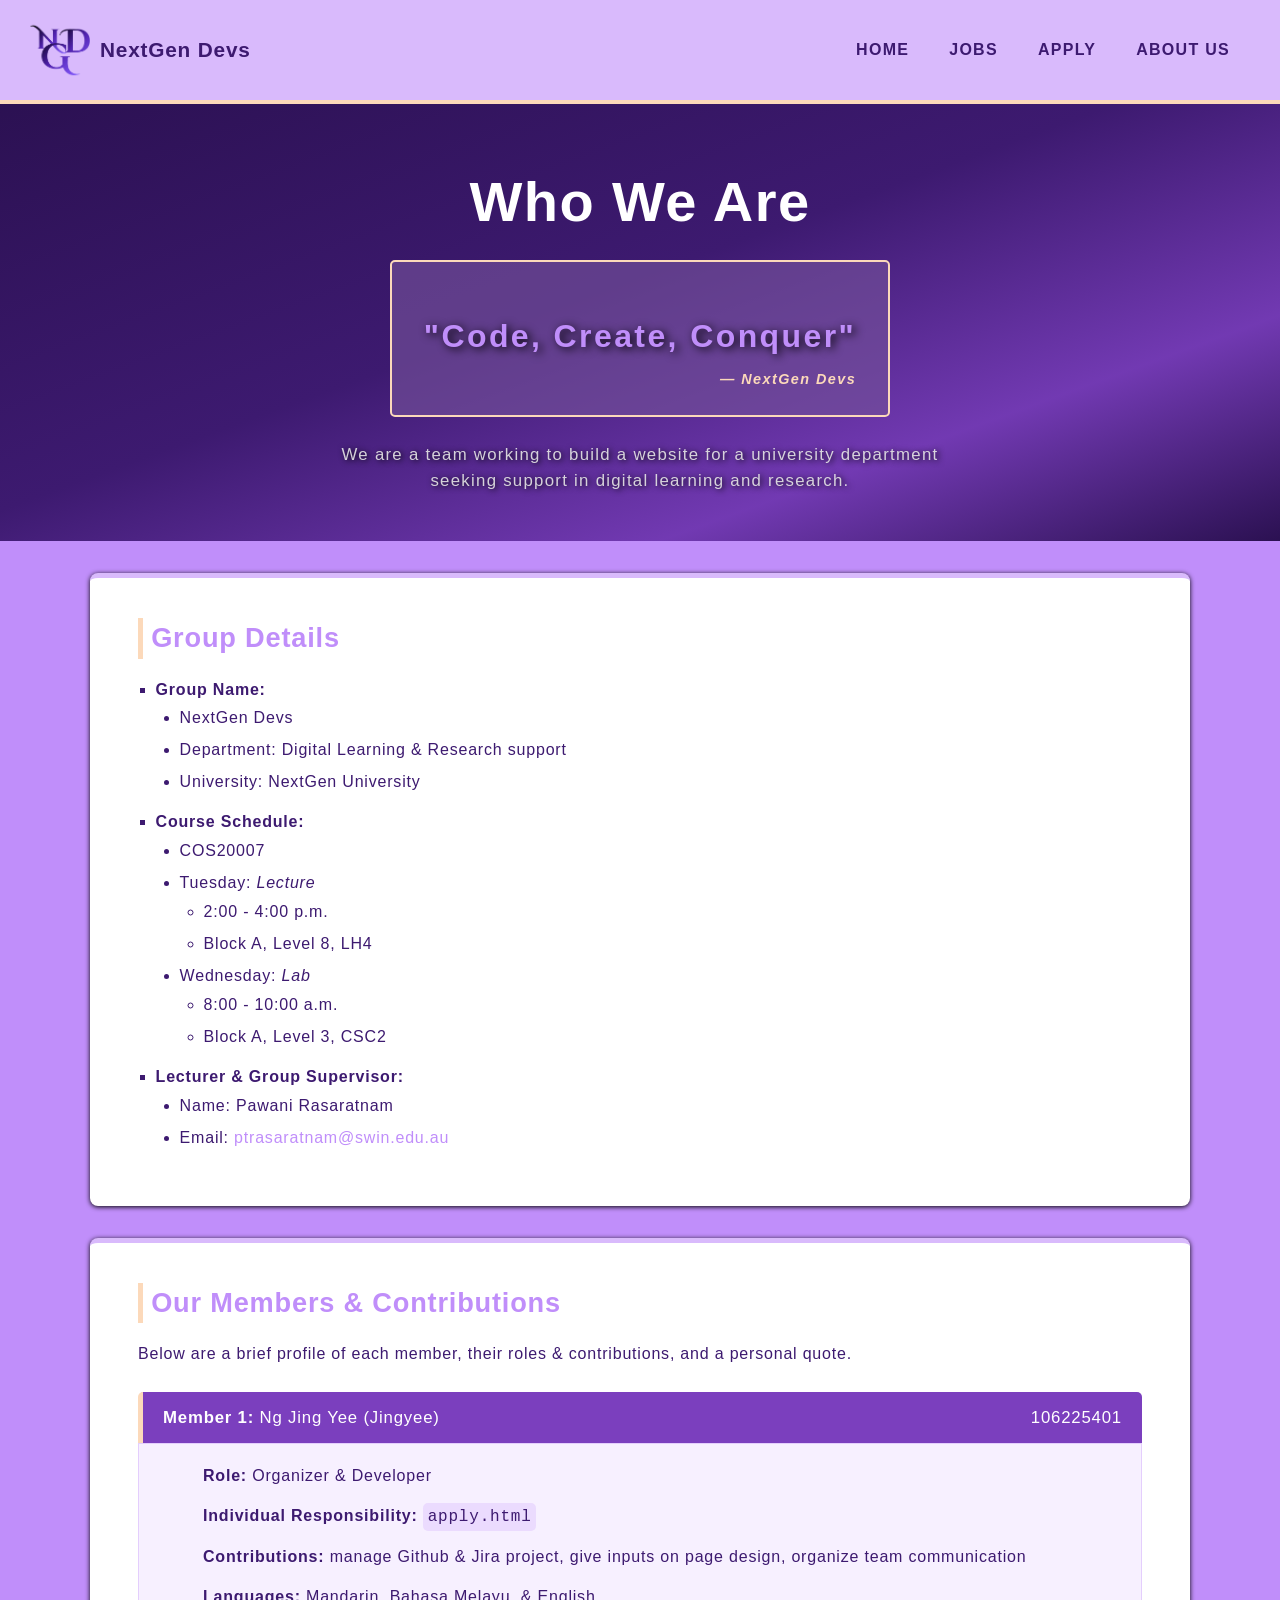
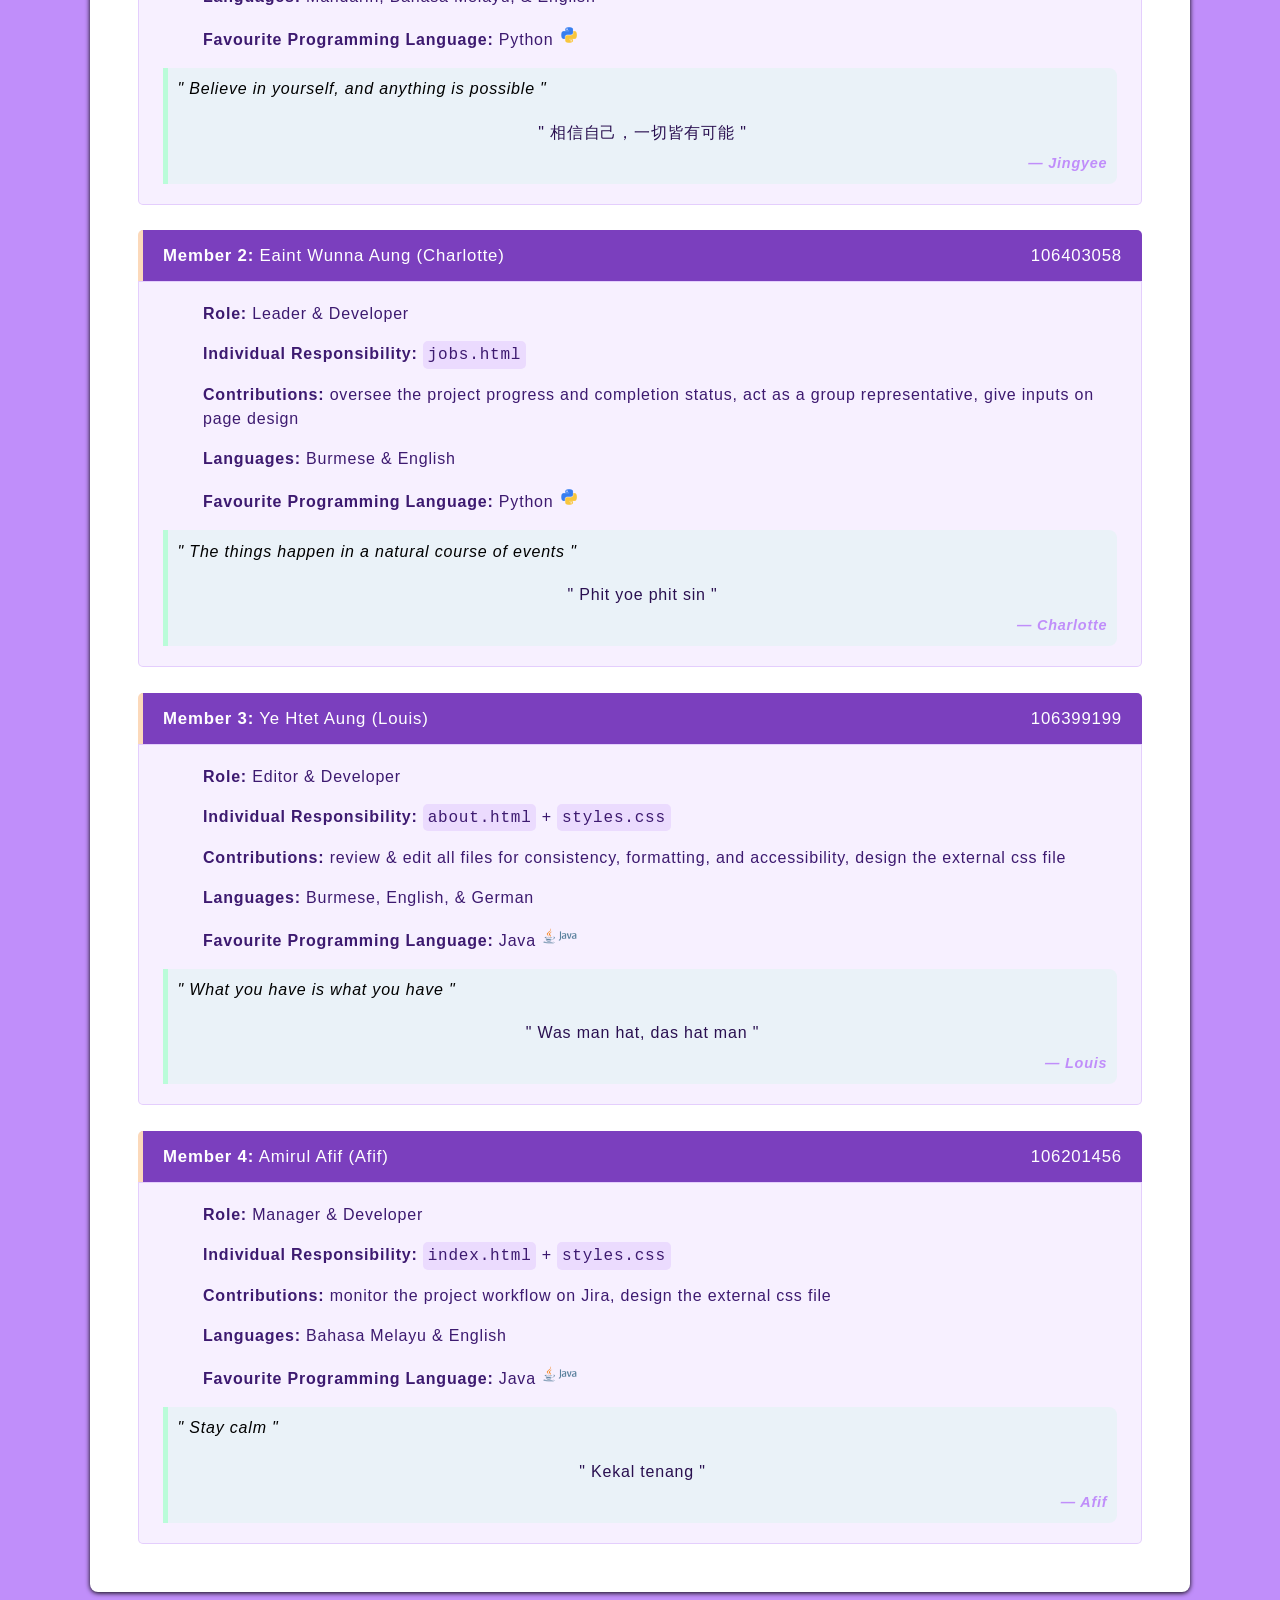
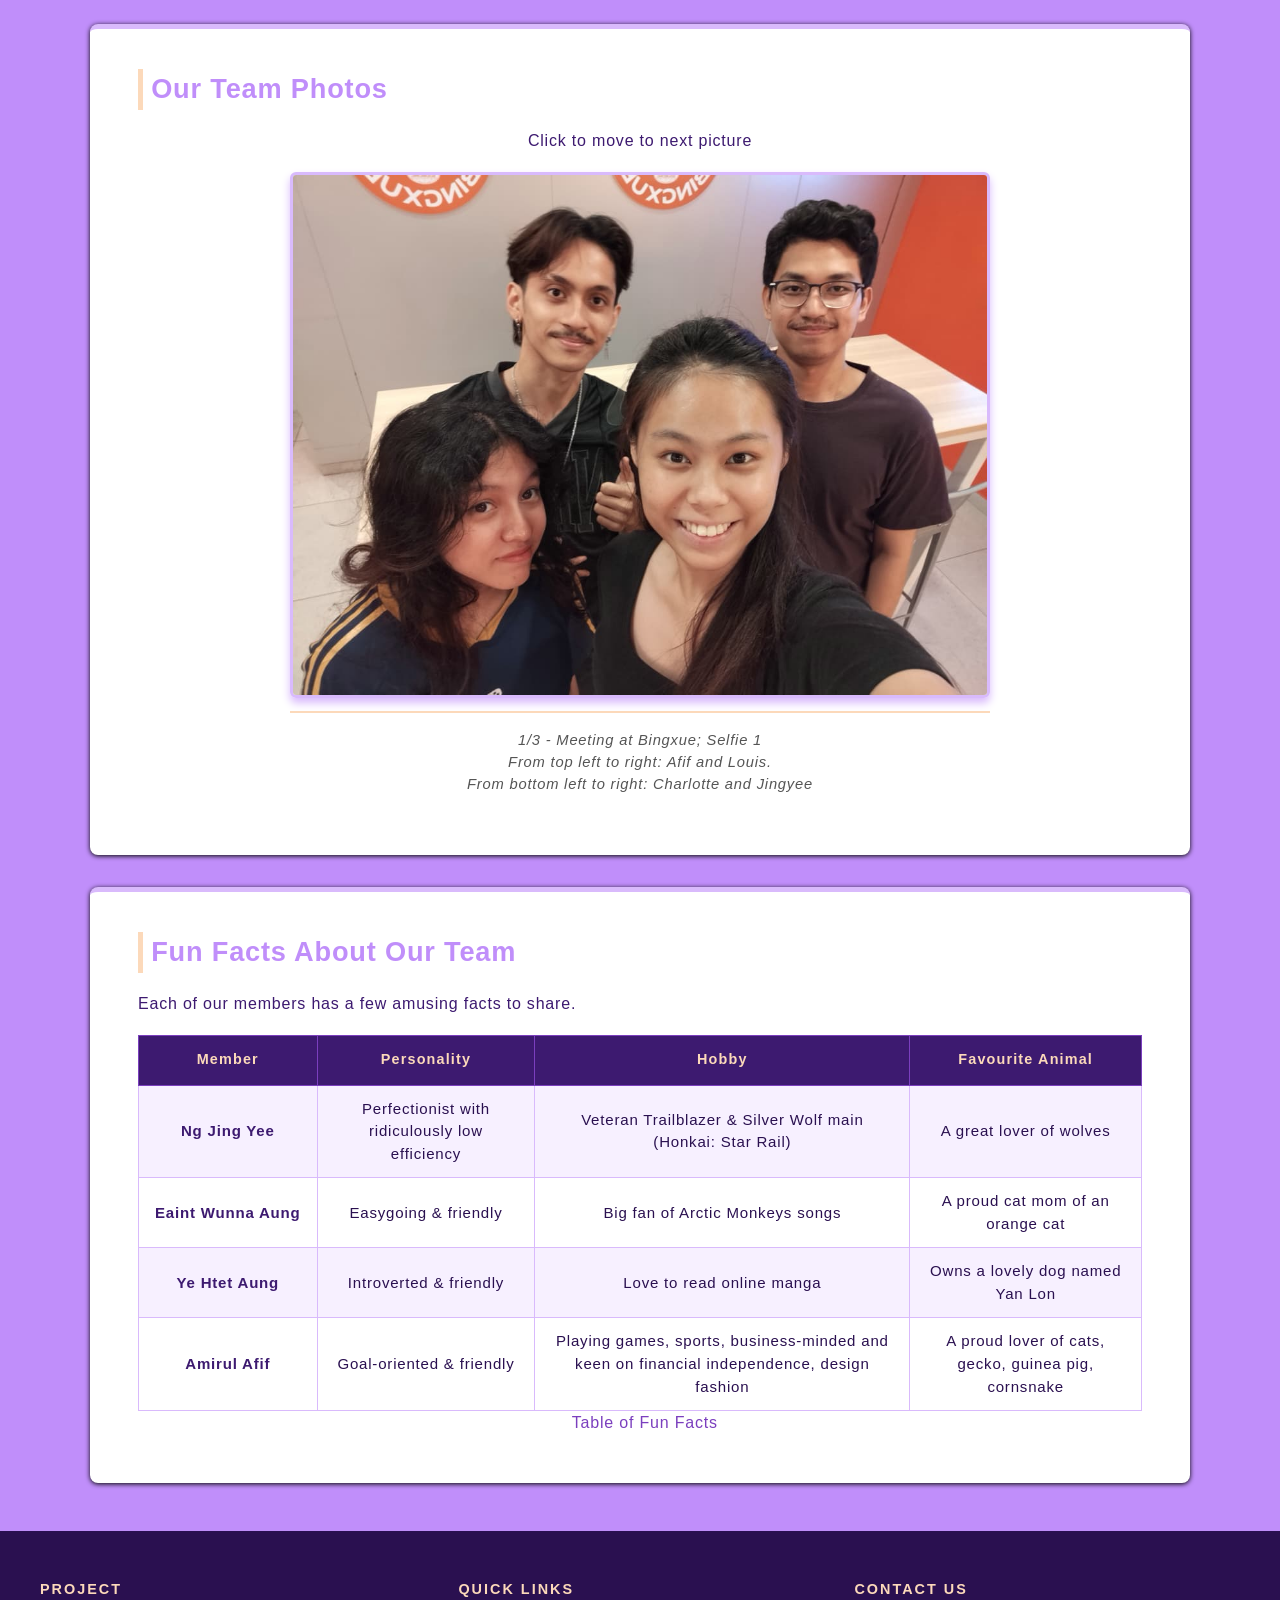
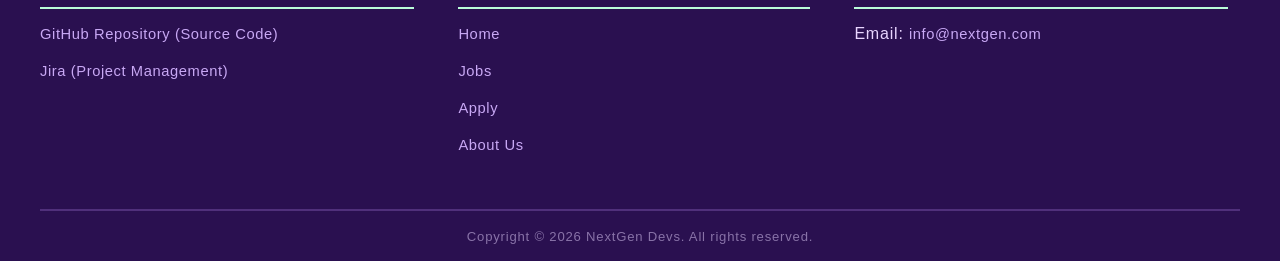
<file: about.html>
<!-- About Us page -->

<!DOCTYPE html>
<html lang="en">
<head>
    <meta charset="UTF-8">
    <meta name="viewport" content="width=device-width, initial-scale=1.0">
    <meta name="description" content="About NextGen Devs: Meet our team, learn more about our members, and discover fun facts & quotes about our group">
    <meta name="keywords" content="nextgen devs, about us, digital learning, innovation, research">
    <meta name="author" content="Ye Htet Aung">

    <title>About Us</title>
    <link rel="icon" type="image/x-icon" href="images/logo.ico">

    <link rel="stylesheet" href="styles.css">

    <!-- Embedded CSS for UI Styling -->
    <style>
        code {
            font-size: 1em;
            background-color: var(--purple-light);
            padding: 0.3em 0.3em;
            border-radius: 5px;
            color: var(--purple-inkk);
        }

        .progLang img {
            display: inline;
            vertical-align: middle;
            margin-left: 1px;
        }
    </style>
</head>

<body>
    <!-- Skip link for keyboard users -->
    <a href="#main" class="skip-link">Skip to main content</a>

    <!-- header -->
    <header>
        <!-- company logo and common navigation menu -->
        <a href="index.html" class="logo">
            <img src="images/logo.png" alt="NextGen Devs logo">
            <span>NextGen Devs</span>
        </a>

        <nav aria-label="Main navigation">
            <ul>
                <li><a href="index.html">Home</a></li>
                <li><a href="jobs.html">Jobs</a></li>
                <li><a href="apply.html">Apply</a></li>
                <li><a href="about.html">About Us</a></li>
            </ul>
        </nav>
    </header>   

    <main id="main">
        <!-- Intro to our team -->
        <section class="our-slogan" aria-labelledby="about-our-slogan">
            <h1 id="about-our-slogan">Who We Are</h1>
            <!-- slogan of our team -->
            <blockquote>
                <p><a href="apply.html" target="_blank">"Code, Create, Conquer" </a></p>
                <cite>— NextGen Devs</cite>
            </blockquote>
            <!-- introductory paragraph to our team -->
            <p>We are a team working to build a website for a university department seeking support in digital learning and research.</p>
        </section>

        <!-- Group Details -->
        <section class="group-details" aria-labelledby="group-details-section">
            <h2 id="group-details-section">Group Details</h2>
            
            <ul>
                <!-- Group Name -->
                <li>
                    <strong>Group Name: </strong>
                    <ul>
                        <li>NextGen Devs</li>

                        <li>Department: Digital Learning &amp; Research support</li>

                        <li>University: NextGen University</li>
                    </ul>
                </li>
                
                <!-- Class Schedule -->
                <li>
                    <strong>Course Schedule: </strong> 
                    <ul>
                        <li>COS20007</li>

                        <li>Tuesday: <em>Lecture</em>
                            <ul>
                                <li>2:00 - 4:00 p.m.</li>
                                <li>Block A, Level 8, LH4</li>
                            </ul>
                        </li>

                        <li>Wednesday: <em>Lab</em>
                            <ul>
                                <li>8:00 - 10:00 a.m.</li>
                                <li>Block A, Level 3, CSC2</li>
                            </ul>
                        </li>
                    </ul>
                </li>
                
                <!-- Lecturer Details -->
                <li>
                    <strong>Lecturer &amp; Group Supervisor: </strong>
                    <ul>
                        <li>Name: Pawani Rasaratnam</li>
                        <li>Email: <a href="mailto:ptrasaratnam@swin.edu.au">ptrasaratnam@swin.edu.au</a></li>
                    </ul>
                </li>
            </ul>
        </section>

        <!-- Members Contributions & Details -->
        <section class="contribution" aria-labelledby="members-contribution-section">
            <h2 id="members-contribution-section">Our Members &amp; Contributions</h2>
            
            <!-- Intro paragraph -->
            <p>
                Below are a brief profile of each member, their roles &amp; contributions, and a personal quote.
            </p>

            <dl>
                <!-- member 1 -->
                <dt>
                    <span class="name"><strong>Member 1:</strong> Ng Jing Yee (Jingyee)</span>

                    <span class="id">106225401</span>
                </dt>

                <dd>
                    <ul>
                        <li class="roles"><strong>Role:</strong> Organizer &amp; Developer</li>
                        <li class="indiv-contrib"><strong>Individual Responsibility: </strong><code>apply.html</code></li>
                        <li class="share-contrib"><strong>Contributions:</strong> manage Github &amp; Jira project, give inputs on page design, organize team communication</li>
                        <li class="speak-lang"><strong>Languages:</strong> Mandarin, Bahasa Melayu, &amp; English</li>
                        <li class="prog-lang"><strong>Favourite Programming Language:</strong> Python <img src="images/python.ico" alt="python logo" style="width: 20px; height: 20px; display: inline;"></li>
                    </ul>

                    <blockquote>
                        <p class="tran-quote">" Believe in yourself, and anything is possible "</p>
                        
                        <p class="og-quote">" 相信自己，一切皆有可能 "</p>
                        
                        <cite>— Jingyee</cite>
                    </blockquote>
                </dd>

                <!-- member 2 -->
                <dt>
                    <span class="name"><strong>Member 2:</strong> Eaint Wunna Aung (Charlotte)</span>

                    <span class="id">106403058</span>
                </dt>
                <dd>
                    <ul>
                        <li class="roles"><strong>Role:</strong> Leader &amp; Developer</li>
                        <li class="indiv-contrib"><strong>Individual Responsibility:</strong> <code>jobs.html</code></li>
                        <li class="share-contrib"><strong>Contributions:</strong> oversee the project progress and completion status, act as a group representative, give inputs on page design</li>
                        <li class="speak-lang"><strong>Languages:</strong> Burmese &amp; English</li>
                        <li class="prog-lang"><strong>Favourite Programming Language:</strong> Python <img src="images/python.ico" alt="python logo" style="width: 20px; height: 20px; display: inline;"></li>
                    </ul>

                    <blockquote>
                        <p class="tran-quote">" The things happen in a natural course of events "</p>
                        
                        <p class="og-quote">" Phit yoe phit sin "</p>

                        <cite>— Charlotte</cite>
                    </blockquote>
                </dd>

                <!-- member 3 -->
                <dt>
                    <span class="name"><strong>Member 3:</strong> Ye Htet Aung (Louis)</span>

                    <span class="id">106399199</span>
                </dt>
                <dd>
                    <ul>
                        <li class="roles"><strong>Role:</strong> Editor &amp; Developer</li>
                        <li class="indiv-contrib"><strong>Individual Responsibility:</strong> <code>about.html</code> &plus; <code>styles.css</code></li>
                        <li class="share-contrib"><strong>Contributions:</strong> review &amp; edit all files for consistency, formatting, and accessibility, design the external css file</li>
                        <li class="speak-lang"><strong>Languages:</strong> Burmese, English, &amp; German</li>
                        <li class="prog-lang"><strong>Favourite Programming Language:</strong> Java <img src="images/java.ico" alt="Java logo" style="height: 20px; display: inline;"></li>
                    </ul>

                    <blockquote>
                        <p class="tran-quote">" What you have is what you have "</p>                        

                        <p class="og-quote">" Was man hat, das hat man "</p>

                        <cite>— Louis</cite>
                    </blockquote>
                </dd>

                <!-- member 4 -->
                <dt>
                    <span class="name"><strong>Member 4:</strong> Amirul Afif (Afif)</span>

                    <span class="id">106201456</span>
                </dt>
                <dd>
                    <ul>
                        <li class="roles"><strong>Role:</strong> Manager &amp; Developer</li>
                        <li class="indiv-contrib"><strong>Individual Responsibility:</strong> <code>index.html</code> &plus; <code>styles.css</code></li>
                        <li class="share-contrib"><strong>Contributions:</strong> monitor the project workflow on Jira, design the external css file</li>
                        <li class="speak-lang"><strong>Languages:</strong> Bahasa Melayu &amp; English</li>
                        <li class="prog-lang"><strong>Favourite Programming Language:</strong> Java <img src="images/java.ico" alt="Java logo" style="height: 20px; display: inline;"></li>
                    </ul>

                    <blockquote>
                        <p class="tran-quote">" Stay calm "</p>                        

                        <p class="og-quote">" Kekal tenang "</p>

                        <cite>— Afif</cite>
                    </blockquote>
                </dd>
            </dl>
        </section>

        <!-- Group Photos -->
        <section class="gp-pic" aria-labelledby="photo-heading">
            <h2 id="photo-heading">Our Team Photos</h2>

            <input type="radio" name="gallery" id="img1" checked hidden>
            <input type="radio" name="gallery" id="img2" hidden>
            <input type="radio" name="gallery" id="img3" hidden>
            <p style="text-align: center;">Click to move to next picture</p>

            <div class="gallery">
                <figure class="pic1">
                    <label for="img2"><img src="images/gpic1.jpeg" alt="Our team members selfie at Bingxue - free style picture 1" loading="lazy"></label>
                    <figcaption>1/3 - Meeting at Bingxue; Selfie 1 <p>From top left to right: Afif and Louis.</p> <p>From bottom left to right: Charlotte and Jingyee</p> </figcaption>
                </figure>

                <figure class="pic2">
                    <label for="img3"><img src="images/gpic2.jpeg" alt="Our team members selfie at Bingxue - free style picture 1" loading="lazy"></label>
                    <figcaption>2/3 - Meeting at Bingxue; Selfie 2 <p>From top left to right: Afif and Louis.</p> <p>From bottom left to right: Charlotte and Jingyee</p></figcaption>
                </figure>

                <figure class="pic3">
                    <label for="img1"><img src="images/gpic3.jpeg" alt="Our team members selfie at Bingxue - free style picture 1" loading="lazy"></label>
                    <figcaption>3/3 - Meeting at Bingxue; Selfie 3 <p>From top left to right: Afif and Louis.</p> <p>From bottom left to right: Charlotte and Jingyee</p></figcaption>
                </figure>
            </div>
        </section>

        <!-- Fun Facts Table -->
        <section class="fun-fact" aria-labelledby="funfacts-section">
            <h2 id="funfacts-section">Fun Facts About Our Team</h2>

            <p>Each of our members has a few amusing facts to share.</p>
            <div class="table-container">
                <table>
                    <caption>Table of Fun Facts</caption>

                    <thead>
                        <tr>
                            <th scope="col">Member</th>
                            <th scope="col">Personality</th>
                            <th scope="col">Hobby</th>
                            <th scope="col">Favourite Animal</th>
                        </tr>
                    </thead>

                    <tbody>
                        <tr>
                            <td>Ng Jing Yee</td>
                            <td>Perfectionist with ridiculously low efficiency</td>
                            <td>Veteran Trailblazer & Silver Wolf main (Honkai: Star Rail)</td>
                            <td>A great lover of wolves</td>
                        </tr>

                        <tr>
                            <td>Eaint Wunna Aung</td>
                            <td>Easygoing &amp; friendly</td>
                            <td>Big fan of Arctic Monkeys songs</td>
                            <td>A proud cat mom of an orange cat</td>
                        </tr>

                        <tr>
                            <td>Ye Htet Aung</td>
                            <td>Introverted &amp; friendly</td>
                            <td>Love to read online manga</td>
                            <td>Owns a lovely dog named Yan Lon</td>
                        </tr>

                        <tr>
                            <td>Amirul Afif</td>
                            <td>Goal-oriented &amp; friendly</td>
                            <td>Playing games, sports, business-minded and keen on financial independence, design fashion</td>
                            <td>A proud lover of cats, gecko, guinea pig, cornsnake</td>
                        </tr>
                    </tbody>
                </table>
            </div>
        </section>
    </main>
    
    <!-- footer -->
    <footer>
        <!-- Project links section -->
        <section class="footer-section">
            <h3>Project</h3>
            <ul>
                <li><a href="https://github.com/106225401/applied-web-project-part-1" target="_blank">GitHub Repository (Source Code)
                    <span class="sr-only">(opens in new window)</span>
                </a></li>
                <li><a href="https://student-team-cos10026.atlassian.net/jira/software/projects/AWPP1/boards/4" target="_blank">Jira (Project Management)
                    <span class="sr-only">(opens in new window)</span>
                </a></li>
            </ul>
        </section>

        <!-- Navigation menu section -->
        <section class="footer-section">
            <h3>Quick Links</h3>
            <nav aria-label="Footer navigation">
                <ul>
                    <li><a href="index.html">Home</a></li>
                    <li><a href="jobs.html">Jobs</a></li>
                    <li><a href="apply.html">Apply</a></li>
                    <li><a href="about.html">About Us</a></li>
                </ul>
            </nav>
        </section>

        <!-- Email contact section -->
        <section class="footer-section">
            <h3>Contact Us</h3>
            <p>Email: <a href="mailto:info@nextgen.com" >info@nextgen.com</a></p>
        </section>

        <!-- Copyright-->
        <small class="copyright">Copyright &copy; 2026 NextGen Devs. All rights reserved.</small>    
    </footer>
</body>
</html>
</file>
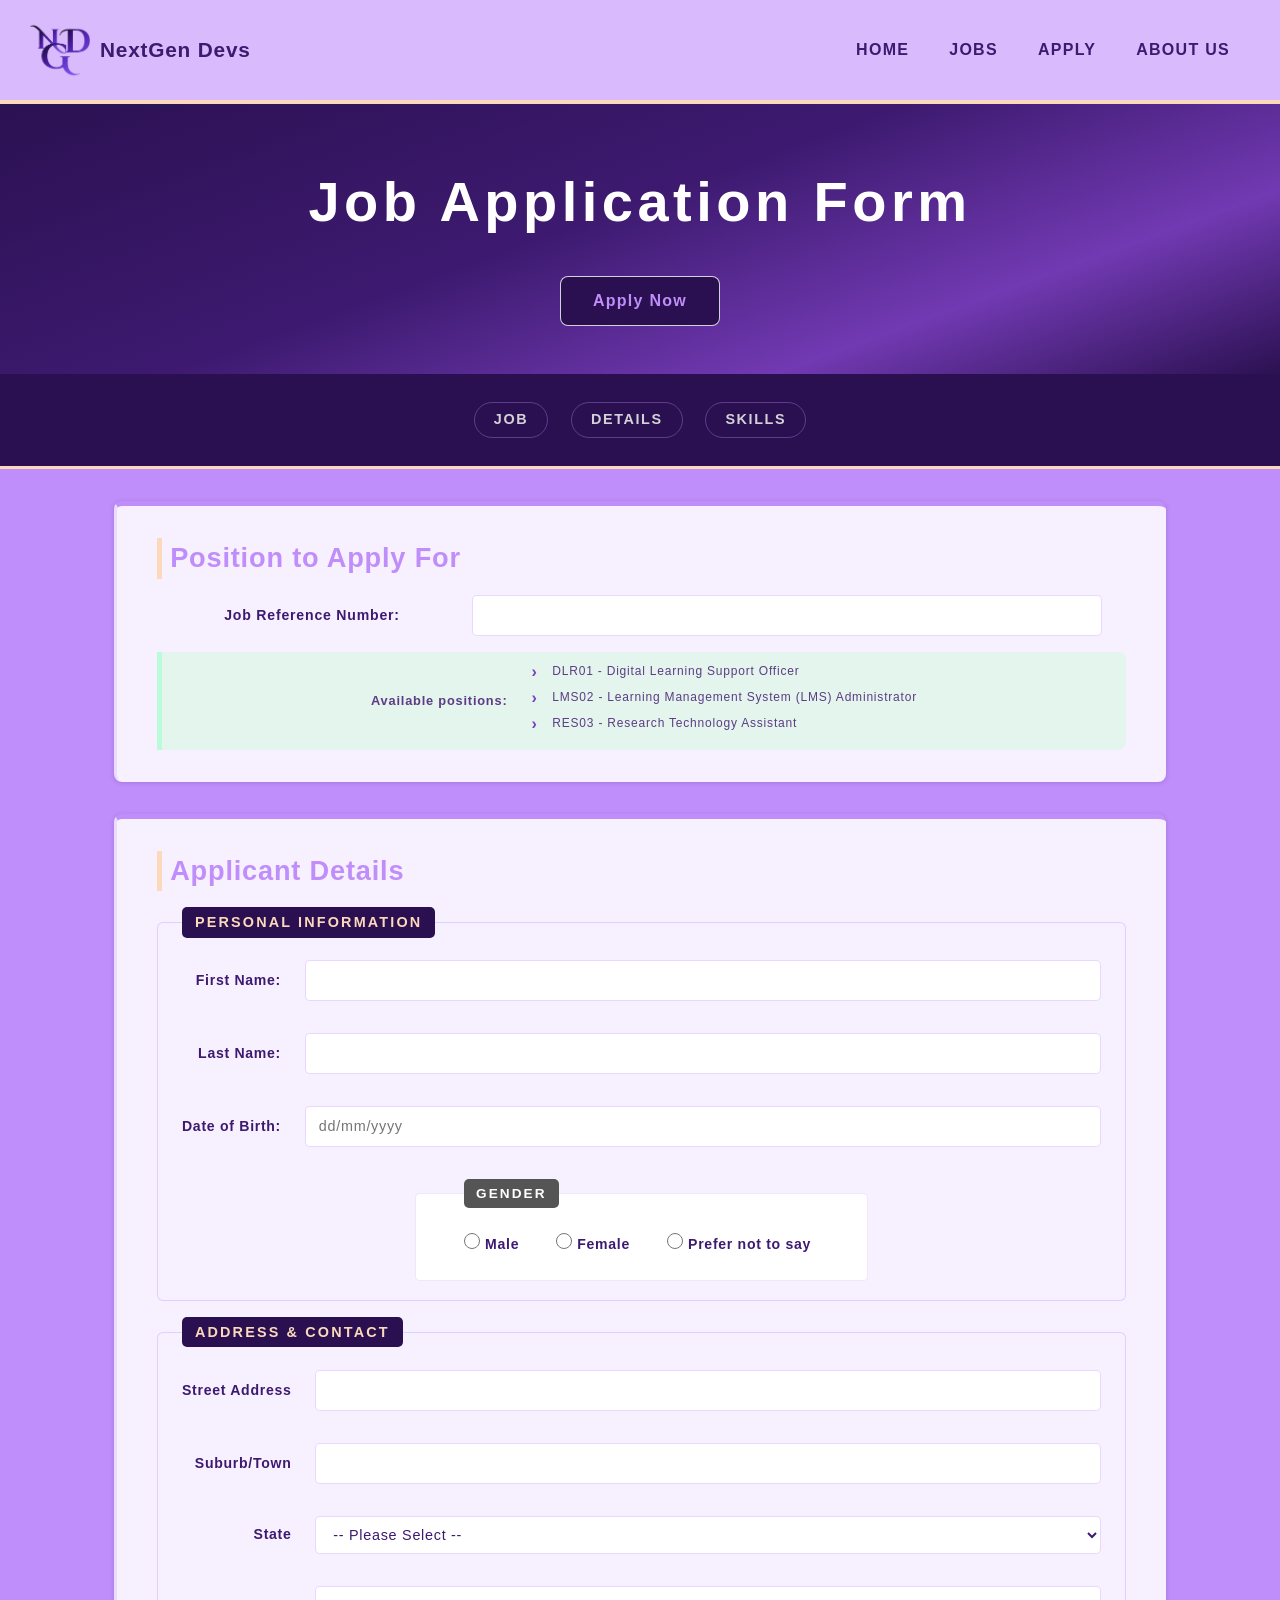
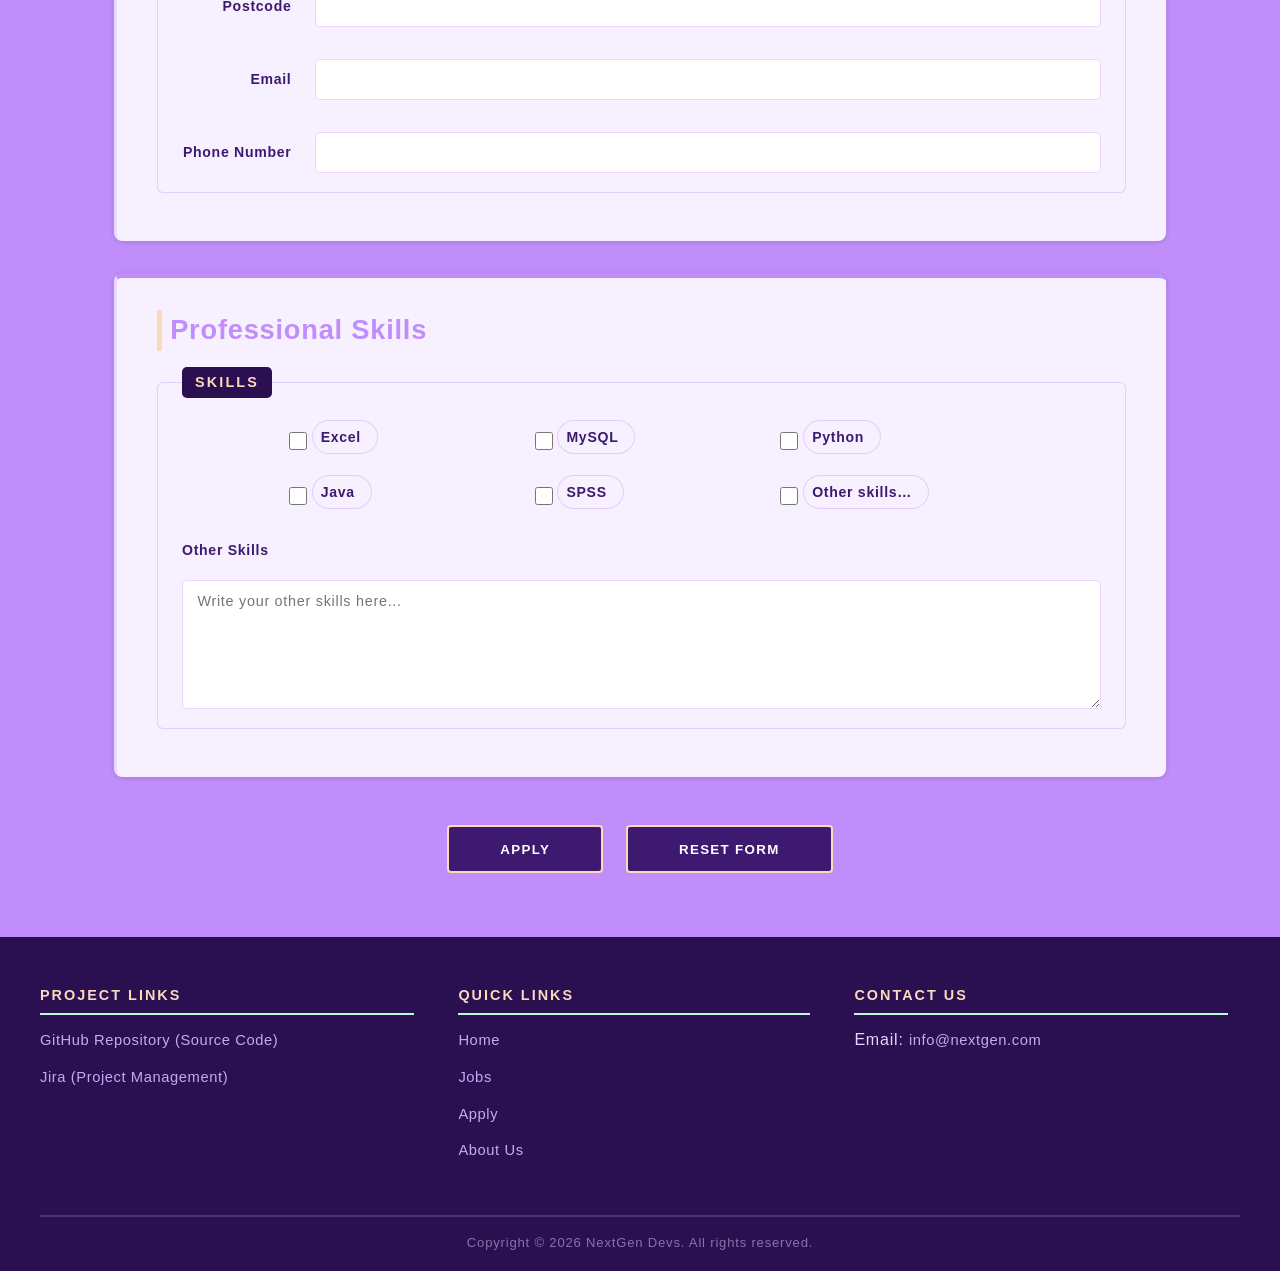
<file: apply.html>
<!--Job Application Page-->

<!DOCTYPE html>
<html lang = "en">
    <head>
        <meta charset="UTF-8">
        <meta name="viewport" content="width=device-width, initial-scale=1.0">
        <meta name="description" content="Apply for positions in the Digital Learning and Innovation (DLI) Department at NextGen Devs University.">
        <meta name="keywords" content="university jobs, job application, IT careers, digital learning, innovation, research">
        <meta name="author" content="Jingyee">

        <!-- Tab bar: title and icon -->
        <title>Job Application</title>
        <link rel="icon" type="image/x-icon" href="images/logo.ico">

        <!-- Link to external CSS -->
        <link rel="stylesheet" href="styles.css">

        <!-- Embedded CSS styling -->
        <style>
            /* Global Text Selection Style */
            ::selection {
                background: var(--purple-inkk);
                color: white;
            }

            /* Job Help Link Interaction */
            #job-help a {
                font-weight: bold;
                font-size: 0.8rem;
                color: inherit;
                text-decoration: none;
            }

            #job-help a:hover {
                color: var(--purple-blue);
                text-decoration: underline;
            }

            /* Job Help List Item Sizing */
            #job-help ul li { font-size: 0.75rem; }
        </style>
    </head>

    <body>
        <!-- Skip link for keyboard users -->
        <a href="#main" class="skip-link">Skip to main content</a>

        <header>
            <!-- Top bar logo -->
            <a href="index.html" class="logo">
                <img src="images/logo.png" alt="NextGen Devs logo" loading="eager">
                <span>NextGen Devs</span>
            </a>

            <!-- Common navigation menu -->
            <nav aria-label="Main navigation">
                <ul>
                    <li><a href="index.html">Home</a></li>
                    <li><a href="jobs.html">Jobs</a></li>
                    <li><a href="apply.html">Apply</a></li>
                    <li><a href="about.html">About Us</a></li>
                </ul>
            </nav>
        </header>

        <main id="main">
            <!-- Form heading: page title and call-to-action -->
            <section class="apply-heading">
                <h1 id="apply-title">Job Application Form</h1>
                <a href="#application-form" class="cta-btn">Apply Now</a>
            </section>

            <nav class="short-keys" aria-label="Job application form sections">
                <ul>
                    <li><a href="#job">Job</a></li>
                    <li><a href="#applicant-details">Details</a></li>
                    <li><a href="#skills">Skills</a></li>
                </ul>
            </nav>

            <form id="application-form" aria-labelledby="apply-title"
                action="https://mercury.swin.edu.au/it000000/formtest.php" method="post">

                <!-- Position selection section -->
                <section id="job" class="form-section" aria-labelledby="job-title">
                    <h2 id="job-title">Position to Apply For</h2>

                    <label for="jobref">Job Reference Number:</label>
                    <input type="text" id="jobref" name="jobref"
                        pattern="^(?=.*[A-Za-z])(?=.*[0-9])[A-Za-z0-9]{5}$"
                        aria-describedby="job-help"
                        required>
                    <span class="error-text">Please enter a valid job reference number (refer to the available positions).</span>

                    <div id="job-help" style="color: var(--purple-gray);">
                        <a href="jobs.html">Available positions:</a>
                        <ul>
                            <li>DLR01 - Digital Learning Support Officer</li>
                            <li>LMS02 - Learning Management System (LMS) Administrator</li>
                            <li>RES03 - Research Technology Assistant</li>
                        </ul>
                    </div>
                </section>

                <!-- Applicant details section -->
                <section id="applicant-details" class="form-section" aria-labelledby="details-title">
                    <h2 id="details-title">Applicant Details</h2>

                    <fieldset>
                        <legend>Personal Information</legend>

                        <label for="fname">First Name:</label>
                        <input type="text" id="fname" name="fname"
                            autocomplete="given-name"
                            pattern="[A-Za-z ]{1,20}" maxlength="20"
                            title="Format: max 20 alpha characters"
                            required>
                        <span class="error-text">Please enter up to 20 letters only (no numbers or symbols).</span>

                        <label for="lname">Last Name:</label>
                        <input type="text" id="lname" name="lname"
                            autocomplete="family-name"
                            pattern="[A-Za-z ]{1,20}" maxlength="20"
                            title="Format: max 20 alpha characters"
                            required>
                        <span class="error-text">Please enter up to 20 letters only (no numbers or symbols).</span>

                        <label for="dob">Date of Birth:</label>
                        <input type="text" id="dob" name="dob"
                            autocomplete="bday"
                            placeholder="dd/mm/yyyy"
                            pattern="(0[1-9]|[12][0-9]|3[01])/(0[1-9]|1[0-2])/[0-9]{4}"
                            title="Format: dd/mm/yyyy"
                            required>
                        <span class="error-text">Please enter your date of birth in DD/MM/YYYY format.</span>

                        <fieldset>
                            <legend>Gender</legend>

                            <div>
                                <input type="radio" id="male" name="gender" value="male" required>
                                <label for="male">Male</label>
                            </div>

                            <div>
                                <input type="radio" id="female" name="gender" value="female">
                                <label for="female">Female</label>
                            </div>

                            <div>
                                <input type="radio" id="prefer-not-to-say" name="gender" value="prefer-not-to-say">
                                <label for="prefer-not-to-say">Prefer not to say</label>
                            </div>

                            <span class="error-text">Please select a gender option.</span>
                        </fieldset>
                    </fieldset>

                    <fieldset>
                        <legend>Address & Contact</legend>

                        <label for="street">Street Address</label>
                        <input type="text" id="street" name="street"
                            autocomplete="address-line1"
                            maxlength="40"
                            title="Format: max 40 characters"
                            required>
                        <span class="error-text">Please enter up to 40 characters only.</span>

                        <label for="suburb">Suburb/Town</label>
                        <input type="text" id="suburb" name="suburb"
                            autocomplete="address-level2"
                            maxlength="40"
                            title="Format: max 40 characters"
                            required>
                        <span class="error-text">Please enter up to 40 characters only.</span>

                        <label for="state">State</label>
                        <select id="state" name="state"
                            autocomplete="address-level1"
                            title="Select State"
                            required>
                            <option value="">-- Please Select --</option>
                            <option value="VIC">VIC</option>
                            <option value="NSW">NSW</option>
                            <option value="QLD">QLD</option>
                            <option value="NT">NT</option>
                            <option value="WA">WA</option>
                            <option value="SA">SA</option>
                            <option value="TAS">TAS</option>
                            <option value="ACT">ACT</option>
                        </select>
                        <span class="error-text">Please select your state.</span>

                        <label for="postcode">Postcode</label>
                        <input type="text" id="postcode" name="postcode"
                            autocomplete="postal-code"
                            pattern="[0-9]{4}"
                            title="Format: exactly 4 digits"
                            required>
                        <span class="error-text">Please enter exactly 4 digits.</span>

                        <label for="email">Email</label>
                        <input type="email" id="email" name="email"
                            autocomplete="email"                            
                            title="Format: valid email"
                            required>
                        <span class="error-text">Please enter a valid email address.</span>

                        <label for="phone">Phone Number</label>
                        <input type="tel" id="phone" name="phone"
                            autocomplete="tel"
                            pattern="[0-9]{8,12}"
                            title="Format: 8-12 digits"
                            required>
                        <span class="error-text">Please enter a valid phone number with 8–12 digits.</span>
                    </fieldset>
                </section>

                <!-- Skills selection section -->
                <section id="skills" class="form-section" aria-labelledby="skills-title">
                    <h2 id="skills-title">Professional Skills</h2>

                    <fieldset>
                        <legend>Skills</legend>

                        <div class="skill-item">
                            <input type="checkbox" id="excel" name="skill[]" value="excel">
                            <label for="excel">Excel</label>
                        </div>

                        <div class="skill-item">
                            <input type="checkbox" id="mysql" name="skill[]" value="mysql">
                            <label for="mysql">MySQL</label>
                        </div>

                        <div class="skill-item">
                            <input type="checkbox" id="python" name="skill[]" value="python">
                            <label for="python">Python</label>
                        </div>

                        <div class="skill-item">
                            <input type="checkbox" id="java" name="skill[]" value="java">
                            <label for="java">Java</label>
                        </div>

                        <div class="skill-item">
                            <input type="checkbox" id="spss" name="skill[]" value="spss">
                            <label for="spss">SPSS</label>
                        </div>

                        <div class="skill-item">
                            <input type="checkbox" id="other" name="skill[]" value="other" required>
                            <label for="other">Other skills…</label>
                        </div>

                        <span class="error-text">Please select at least one skill.</span>

                        <label for="others">Other Skills</label>
                        <textarea id="others" name="others"
                            placeholder="Write your other skills here..."
                            rows="5" cols="50"></textarea>
                    </fieldset>
                </section>

                <!-- Form submission and reset buttons -->
                <div class="two-btn">
                    <button type="submit">Apply</button>
                    <button type="reset">Reset Form</button>
                </div>
            </form>
        </main>

        <footer>
            <!-- Project links section -->
            <section class="footer-section"  aria-labelledby="project-links-title">
                <h3 id="project-links-title">Project Links</h3>
                <ul>
                    <li>
                        <a href="https://github.com/106225401/applied-web-project-part-1" target="_blank" rel="noopener">
                            GitHub Repository (Source Code)
                            <span class="sr-only">(opens in new window)</span>
                        </a>
                    </li>
                    <li>
                        <a href="https://student-team-cos10026.atlassian.net/jira/software/projects/AWPP1/boards/4" target="_blank" rel="noopener">
                            Jira (Project Management)
                            <span class="sr-only">(opens in new window)</span>
                        </a>
                    </li>
                </ul>
            </section>

            <!-- Navigation menu section -->
            <section class="footer-section" aria-labelledby="quick-links-title">
                <h3 id="quick-links-title">Quick Links</h3>
                <nav aria-label="Footer navigation">
                    <ul>
                        <li><a href="index.html">Home</a></li>
                        <li><a href="jobs.html">Jobs</a></li>
                        <li><a href="apply.html">Apply</a></li>
                        <li><a href="about.html">About Us</a></li>
                    </ul>
                </nav>
            </section>

            <!-- Email contact section -->
            <section class="footer-section" aria-labelledby="contact-us-title">
                <h3 id="contact-us-title">Contact Us</h3>
                <p>Email: <a href="mailto:info@nextgen.com" >info@nextgen.com</a></p>
            </section>

            <!-- Copyright-->
            <small class="copyright">Copyright &copy; 2026 NextGen Devs. All rights reserved.</small>
        </footer>
    </body>
</html>
</file>
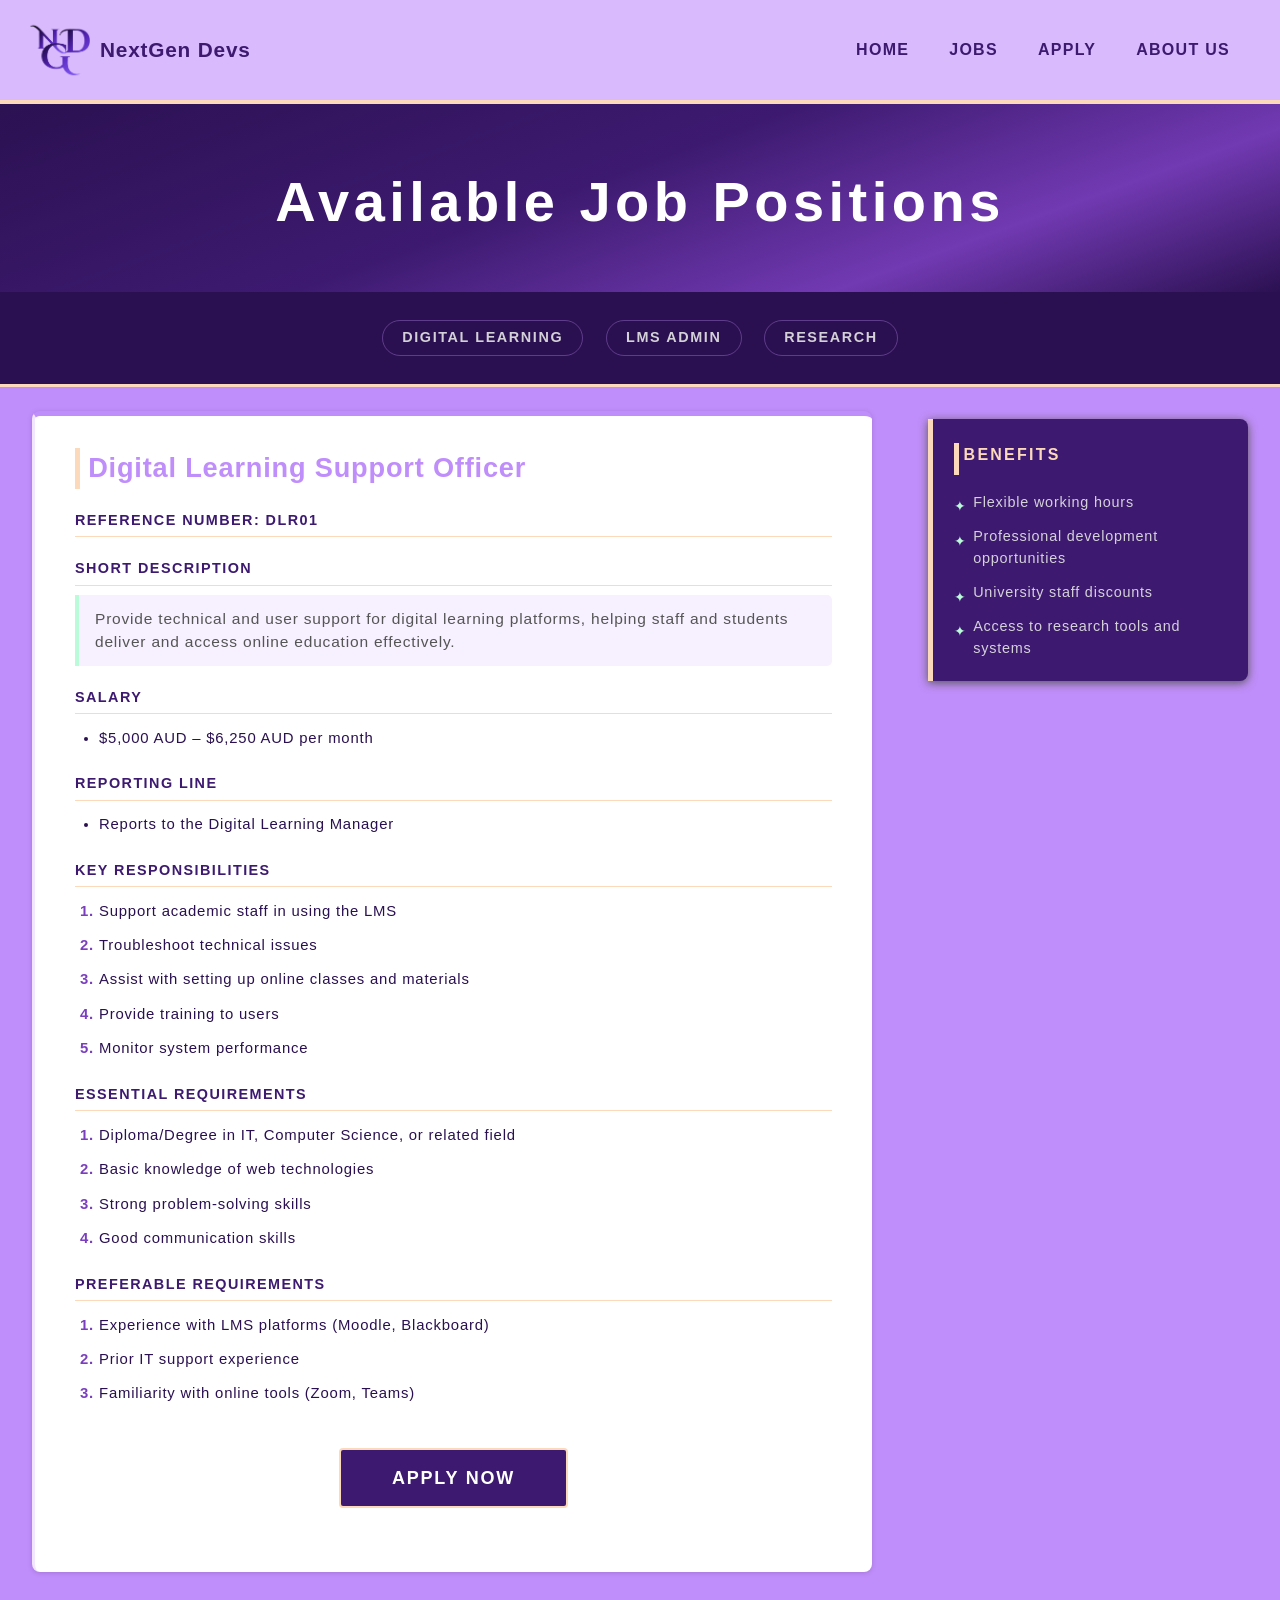
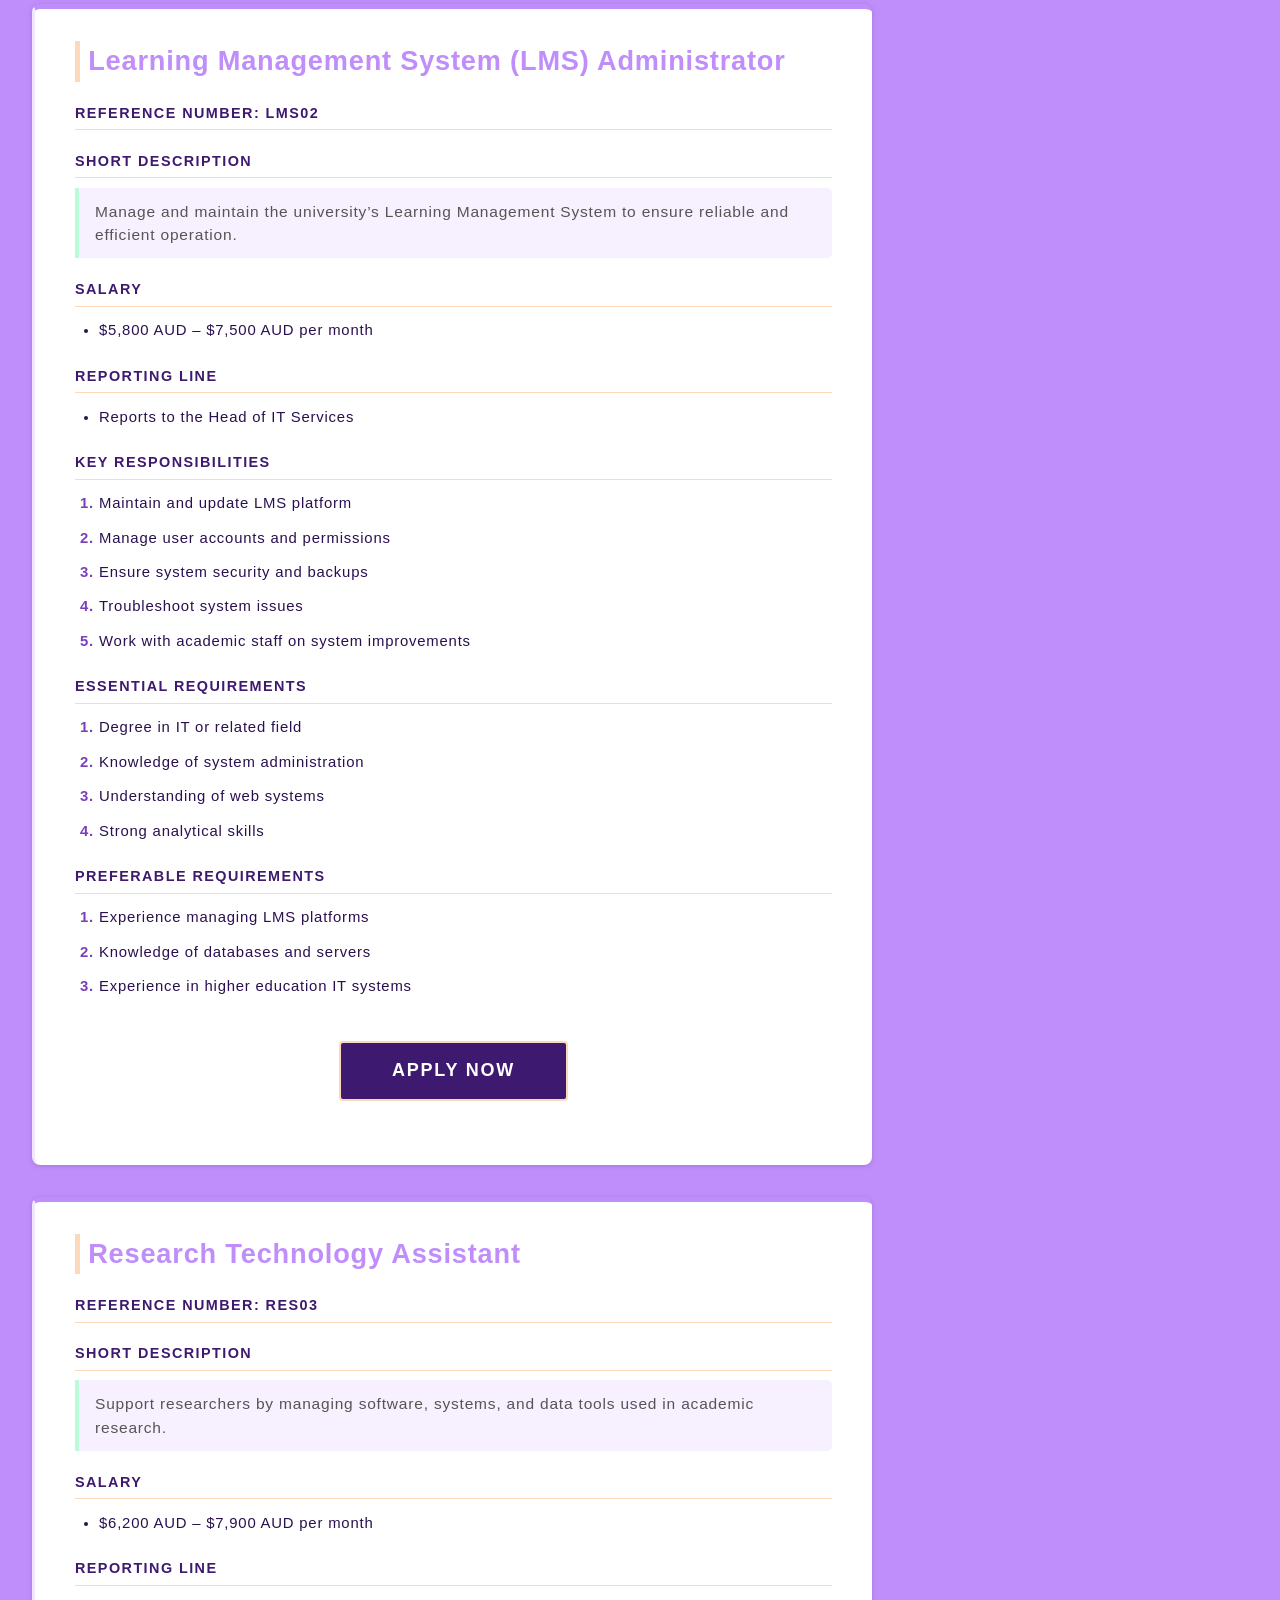
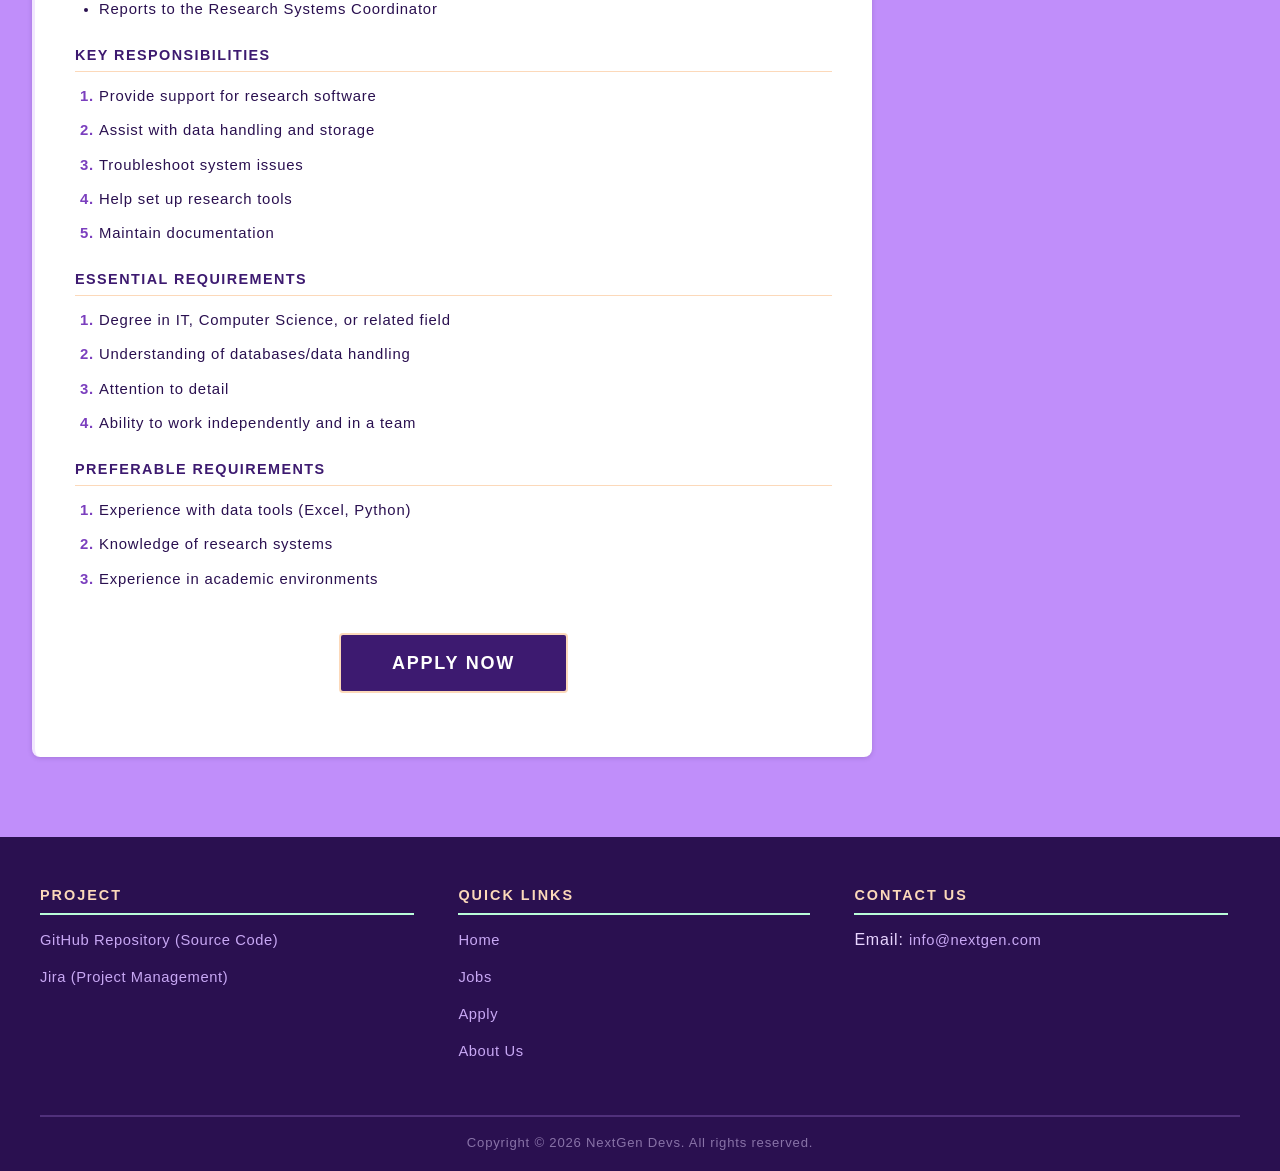
<file: jobs.html>
<!DOCTYPE html>
<html lang="en-AU">
    <head>
        <meta charset="utf-8">

        <meta name="viewport" content="width=device-width, initial-scale=1.0">
        <meta name="description" content="Apply for positions in the Digital Learning and Innovation (DLI) Department at NextGen Devs University.">
        <meta name="keywords" content="university jobs, job application, IT careers, digital learning, innovation, research">
        <meta name="author" content="Jingyee">

        <title>Job Positions - Digital Learning & Innovation | NextGen Devs</title>
        <link rel="icon" type="image/x-icon" href="images/logo.ico">

        <link rel="stylesheet" href="styles.css">

        <!-- Embedded CSS for UI Styling -->
        <style>
            ::selection {
                background-color: #4a90e1;
                color: white;
            }

            ol li::marker {
                font-weight: bold;
            }
        </style>
    </head>
<body>
    <!-- Skip link for keyboard users -->
    <a href="#main" class="skip-link">Skip to main content</a>
    <!-- header -->
    <header>
        <!-- company logo and common navigation menu -->
        <a href="index.html" class="logo">
            <img src="images/logo.png" alt="NextGen Devs logo">
            <span>NextGen Devs</span>
        </a>

        <nav aria-label="Main navigation">
            <ul>
                <li><a href="index.html">Home</a></li>
                <li><a href="jobs.html">Jobs</a></li>
                <li><a href="apply.html">Apply</a></li>
                <li><a href="about.html">About Us</a></li>
            </ul>
        </nav>
    </header>

    <main id="jobs-main">
        <h1 class="jobs-heading">Available Job Positions</h1>        
        <div class="short-keys">
            <nav aria-label="Job Position Description Anchor Links">
                <ul>
                    <li><a href="#digital">Digital Learning</a></li>
                    <li><a href="#admin">LMS Admin</a></li>
                    <li><a href="#research">Research</a></li>
                </ul>
            </nav>
        </div>
        
        <!-- a side note about benefits -->
        <aside class="job-aside">
            <h2>Benefits</h2>
            <ul>
                <li>
                    Flexible working hours
                </li>
                <li>
                    Professional development opportunities
                </li>
                <li>
                    University staff discounts
                </li>
                <li>
                    Access to research tools and systems
                </li>
            </ul>
        </aside>

        <div class="available-jobs">
            
            <section id="digital" class="job">
                <h2>
                    Digital Learning Support Officer
                </h2>
                <h3 class="DLR01">
                    Reference Number: DLR01
                </h3>
                <h3 class="DLR01">
                    Short Description
                </h3>
                <p class="short-description">
                    Provide technical and user support for digital learning platforms, helping staff and students deliver and access online education effectively.
                </p>
                <h3 class="DLR01">
                    Salary
                </h3>
                <ul>
                    <li>
                    $5,000 AUD – $6,250 AUD per month
                    </li>
                </ul>
                <h3 class="DLR01">
                    Reporting Line
                </h3>
                <ul>
                    <li>
                        Reports to the Digital Learning Manager
                    </li>
                </ul>
                <h3 class="DLR01">
                    Key Responsibilities
                </h3>
                <ol>
                    <li>
                        Support academic staff in using the LMS
                    </li>
                    <li>
                        Troubleshoot technical issues
                    </li>
                    <li>
                        Assist with setting up online classes and materials
                    </li>
                    <li>
                        Provide training to users
                    </li>
                    <li>
                        Monitor system performance
                    </li>
                </ol>
                <h3 class="DLR01">
                    Essential Requirements
                </h3>
                <ol>
                    <li>
                        Diploma/Degree in IT, Computer Science, or related field
                    </li>
                    <li>
                        Basic knowledge of web technologies
                    </li>
                    <li>
                        Strong problem-solving skills
                    </li>
                    <li>
                        Good communication skills
                    </li>
                </ol>
                <h3 class="DLR01">
                    Preferable Requirements
                </h3>
                <ol>
                    <li>
                        Experience with LMS platforms (Moodle, Blackboard)
                    </li>
                    <li>
                        Prior IT support experience
                    </li>
                    <li>
                        Familiarity with online tools (Zoom, Teams)
                    </li>
                </ol>
                <div class="apply-box">
                    <a href="apply.html" class="apply-now" style="font-size:large">Apply Now</a>
                </div>
            </section>

            <section id="admin" class="job">
                <h2>Learning Management System (LMS) Administrator</h2>
                <h3 class="LMS02">
                    Reference Number: LMS02
                </h3>
                <h3 class="LMS02">Short Description</h3>
                <p class="short-description">
                    Manage and maintain the university’s Learning Management System to ensure reliable and efficient operation.
                </p>
                <h3 class="LMS02">
                    Salary
                </h3>
                <ul>
                    <li>
                        $5,800 AUD – $7,500 AUD per month
                    </li>
                </ul>
                <h3 class="LMS02">Reporting Line</h3>
                <ul>
                    <li>
                        Reports to the Head of IT Services
                    </li>
                </ul>
                <h3 class="LMS02">Key Responsibilities</h3>
                <ol>
                    <li>
                        Maintain and update LMS platform
                    </li>
                    <li>
                        Manage user accounts and permissions
                    </li>
                    <li>
                        Ensure system security and backups
                    </li>
                    <li>
                        Troubleshoot system issues
                    </li>
                    <li>
                        Work with academic staff on system improvements
                    </li>
                </ol>
                <h3 class="LMS02">Essential Requirements</h3>
                <ol>
                    <li>
                    Degree in IT or related field
                    </li>
                    <li>
                        Knowledge of system administration
                    </li>
                    <li>
                        Understanding of web systems
                    </li>
                    <li>
                        Strong analytical skills
                    </li>
                </ol>
                <h3 class="LMS02">
                    Preferable Requirements
                </h3>
                <ol>
                    <li>
                        Experience managing LMS platforms
                    </li>
                    <li>
                        Knowledge of databases and servers
                    </li>
                    <li>
                        Experience in higher education IT systems
                    </li>
                </ol>
                <div class="apply-box">
                    <a href="apply.html" class="apply-now" style="font-size:large">Apply Now</a>
                </div>
            </section>

            <section id="research" class="job">
                <h2>
                    Research Technology Assistant
                </h2>
                <h3 class="RES03">
                    Reference Number: RES03
                </h3>
                <h3 class="RES03">
                    Short Description
                </h3>
                <p class="short-description">
                    Support researchers by managing software, systems, and data tools used in academic research.
                </p>
                <h3 class="RES03">Salary</h3>
                <ul>
                    <li>
                        $6,200 AUD – $7,900 AUD per month
                    </li>
                </ul>
                <h3 class="RES03">
                    Reporting Line
                </h3>
                <ul>
                    <li>
                        Reports to the Research Systems Coordinator
                    </li>
                </ul>
                <h3 class="RES03">Key Responsibilities</h3>
                <ol>
                    <li>
                        Provide support for research software
                    </li>
                    <li>
                        Assist with data handling and storage
                    </li>
                    <li>
                        Troubleshoot system issues
                    </li>
                    <li>
                        Help set up research tools
                    </li>
                    <li>
                        Maintain documentation
                    </li>
                </ol>
                <h3 class="RES03">Essential Requirements</h3>
                <ol>
                    <li>
                        Degree in IT, Computer Science, or related field
                    </li>
                    <li>
                        Understanding of databases/data handling
                    </li>
                    <li>
                        Attention to detail
                    </li>
                    <li>
                        Ability to work independently and in a team
                    </li>
                </ol>
                <h3 class="RES03">Preferable Requirements</h3>
                <ol>
                    <li>
                        Experience with data tools (Excel, Python)
                    </li>
                    <li>
                        Knowledge of research systems
                    </li>
                    <li>
                        Experience in academic environments
                    </li>
                </ol>
                <div class="apply-box">
                    <a href="apply.html" class="apply-now" style="font-size:large">Apply Now</a>
                </div>
            </section>
        </div>
    </main>

    <footer>
        <!-- Project links section -->
        <section class="footer-section">
            <h3>Project</h3>
            <ul>
                <li><a href="https://github.com/106225401/applied-web-project-part-1" target="_blank">GitHub Repository (Source Code)
                    <span class="sr-only">(opens in new window)</span>
                </a></li>
                <li><a href="https://student-team-cos10026.atlassian.net/jira/software/projects/AWPP1/boards/4" target="_blank">Jira (Project Management)
                    <span class="sr-only">(opens in new window)</span>
                </a></li>
            </ul>
        </section>

        <!-- Navigation menu section -->
        <section class="footer-section">
            <h3>Quick Links</h3>
            <nav aria-label="Footer navigation">
                <ul>
                    <li><a href="index.html">Home</a></li>
                    <li><a href="jobs.html">Jobs</a></li>
                    <li><a href="apply.html">Apply</a></li>
                    <li><a href="about.html">About Us</a></li>
                </ul>
            </nav>
        </section>

        <!-- Email contact section -->
        <section class="footer-section">
            <h3>Contact Us</h3>
            <p>Email: <a href="mailto:info@nextgen.com" >info@nextgen.com</a></p>
        </section>

        <!-- Copyright-->
        <small class="copyright">Copyright &copy; 2026 NextGen Devs. All rights reserved.</small>
    </footer>
</body>
</html>
</file>
<file: styles.css>
/* Global Variables */
:root {
  /* ── Triadic palette plus black and white ── */
  --purple:         #D9BAFC;
  --purple-light:   #c08efa38;
  --purple-lesser:  #c08efa59;
  --purple-dark:    #C08EFA;
  --purple-deeper:  #7B3FBE;
  --purple-blue:    #8134df;
  --purple-gray:    #5d3c85;
  --purple-black:   #73519aa6;
  --purple-inkk:    #3D1A70;
  --purple-extreme: #2A1050;  
  --peach:          #FCD9BA;
  --peach-light:    #fac08e14;
  --mint:           #BAFCD9;
  --mint-light:     #8efac01f;
  --mint-dark:      #e3f5ec;
  --white:          #FFFFFF;
  --white-less:     #e6e6e6e6;
  --black:          #000000;
  --black-less:     #555;

  /* ── background color variables ── */
  --bg-page:        #D9BAFC;   
  --bg-header:      #3D1A70;
  --bg-card:        #FFFFFF;
  --bg-card-alt:    #F7F0FF;
  --bg-footer:      #2A1050;

  /* ── Typography variables ── */
  --font:     Verdana, Arial, Helvetica, sans-serif;
  --lineHeight:    1.5;
  --letterSpace:   0.05em;
}

/* Reset & Base */
*, *::before, *::after {
  margin: 0;
  padding: 0;
  box-sizing: border-box;
}

html {
  scroll-behavior: smooth;
  font-size: 16px;
}

body {
  font-family:    var(--font);
  line-height:    var(--lineHeight);
  letter-spacing: var(--letterSpace);
  background-color: var(--purple-dark);
  color: var(--purple-inkk);
}

main {
    width: 100%;
    box-sizing: border-box;
}

h1 {
  font-size: 3.5em;
  color: var(--white);
  margin-bottom: 5em;
}

h2 {
  font-size: 1.7rem;
  color: var(--purple-dark);
  border-left: 5px solid var(--peach);
  padding-left: 0.3em;
  margin-bottom: 0.7em;
}

img {
  max-width: 100%;
  display: block;
}

a {
  color: var(--purple-dark);
  text-decoration: none;
  transition: color 0.25s ease;
}

a:hover {
  color: var(--peach);
  outline: none;
}

/* styling the general navigation bar for all pages */
header {
  background-color: var(--bg-page);
  padding: 20px 30px;
  position: relative;
  top: auto;
  border-bottom: 4px solid var(--peach);
  display: flex;
  flex-wrap: wrap;
  justify-content: space-between;
  align-items: center;
}

.logo {
  display: flex;
  align-items: center;
  gap: 10px;
}

header a span {
  color: var(--bg-header);
  font-size: 1.3rem;
  font-weight: 600;
}

header a img {
  width: 60px;
  height: 60px;
}

header nav ul {
  list-style: none;
  display: flex;
  justify-content: center;
  align-items: center;
}

header nav ul li a {
  display: flex;
  align-items: center;
  height: 100%;
  padding: 0 1.25rem;
  color: var(--bg-header);
  font-weight: 600;
  font-size: 1rem;
  letter-spacing: 0.08rem;
  text-transform: uppercase;
  border-bottom: 1.5px solid transparent;
}

header nav ul li a:hover {
  color: var(--peach);
  border-bottom-color: var(--peach);
  background-color: var(--peach-light);
}

/* Styling for common Heading  */
.jobs-heading, .apply-heading, .our-slogan {
  text-align: center;
  padding: 3.5rem 2rem 3rem;
  margin-bottom: 0;
  letter-spacing: 0.08em;
  
  /* 160degree inclined gradient */
  background-image: linear-gradient(
    160deg,
    rgba(42,  16,  80, 0.92) 0%,
    rgba(61,  26, 112, 0.78) 45%,
    rgba(123, 63, 190, 0.85) 75%,
    rgba(42,  16,  80, 0.95) 100%
  );
  background-color: var(--purple-inkk);
}

/* accessibility message pop-up when focused on the link */
.sr-only {
    position: absolute;
    width: 1px;
    height: 1px;
    padding: 0;
    margin: -1px;
    overflow: hidden;
    clip-path: inset(50%);     
    border: 0;
}
a:hover .sr-only,
a:focus .sr-only {
    position: static; 
    width: auto;
    height: auto;
    margin: auto;
    overflow: visible;
    clip-path: none;
}

/* styling for a jump link to main content */
.skip-link {
    /* layout */
    position: absolute;
    justify-content: center;
    width: 100%;
    display: flex;
    top: 0;

    /* appearance */
    background-color: var(--mint);
    color: var(--purple-inkk);
    text-decoration: none;
    padding: 10px;

    /* behaviour */
    opacity: 0;
    transform: translateY(-100%);
    transition: opacity 0.2s ease, transform 0.2s ease;
}

.skip-link:focus {
    position: static;
    transform: translateY(0);
    opacity: 1;
    outline: 2px solid #3D1A70;
}

/* a mini navigation section under page title for Position-description-page and jobs-application-page */
.short-keys {
  background-color: var(--purple-extreme);
  padding: 0.75rem 2rem;
  border-bottom: 3px solid var(--peach);
}

.short-keys ul, .two-btn{
  display: flex;
  justify-content: center;
  flex-wrap: wrap;
  gap: 1.4rem;
  list-style: none;
  margin: 1rem 2rem;
}

.short-keys ul li a {
  display: inline-block;
  padding: 0.4rem 1.2rem;
  color: var(--white-less);
  border: 1.5px solid var(--purple-lesser);
  font-size: 0.9rem;
  font-weight: 550;
  text-transform: uppercase;
  letter-spacing: 0.1rem;
  border-radius: 20px;
  transition: background-color 0.2s ease,
              color            0.2s ease,
              border-color     0.2s ease;
}

.short-keys ul li a:hover, .short-keys ul li a:focus {
  background-color: var(--peach);
  color: var(--purple-inkk);
  border-color: var(--peach);
  outline: none;
}

/* Global buttons */
.apply-now, .two-btn button[type="submit"], .two-btn button[type="reset"] {
  display: inline-block;
  background-color: var(--purple-inkk);
  color: var(--white);
  font-weight: 700;
  font-family: var(--font);
  letter-spacing: 0.1em;
  text-transform: uppercase;
  padding: 0.9rem 3.2rem;
  border-radius: 4px;
  border: 2px solid var(--peach);
  text-decoration: none;
  transition: background-color 0.25s ease,
              color           0.25s ease,
              border-color    0.25s ease,
              transform       0.15s ease;
}
 
.apply-now:hover, .apply-now:focus, .two-btn button[type="submit"]:hover, .two-btn button[type="reset"]:hover, .two-btn button[type="submit"]:focus, .two-btn button[type="reset"]:focus {
  background-color: var(--peach);
  color: var(--purple-inkk);
  border-color: var(--purple-inkk);
  transform: translateY(-2px);
  outline: none;
  cursor: pointer;
}

/* Global Footer styling for all pages */
footer {
  background-color: var(--bg-footer); 
  color: #E8D5FF;
  padding: 3em 2.5em 0;
  margin-top: 3rem;
}

.footer-section {
  float: left;
  width: 33%;
  padding: 0 1.4em 2.5em;
  box-sizing: border-box;
}

.footer-section:first-child {
  padding-left: 0;
}

.footer-section:last-of-type {
  padding-right: 0;
}

footer h3 {
  color: var(--peach);  
  font-size: 0.9rem;
  font-weight: 600;
  text-transform: uppercase;
  letter-spacing: 0.14em;
  margin-bottom: 0.9em;
  padding-bottom: 0.45em;
  border-bottom: 2px solid var(--mint);
}

footer ul {
  list-style: none;
  padding: 0;
}

footer ul li {
  margin-bottom: 0.8em;
}

footer a {
  color: #C8A8F4;
  font-size: 0.92em;
  letter-spacing: 0.04em;
}

footer a:hover, footer a:focus {
  color: var(--peach);
  text-decoration: underline;
}

.copyright {
  display: block; /* <small> is inline by default, needs this for clear to work */
  clear: both;
  text-align: center;
  padding: 1.2em 0 1.4em;
  border-top: 2px solid rgba(192, 142, 250, 0.25);
  font-size: 0.82em;
  color: rgba(232, 213, 255, 0.50);
  letter-spacing: 0.06em;
}
/* The end of global styling across four pages */


/* 
About Us Page styling 
*/
/* Introduction & our slogan */
.our-slogan {
  min-height: 400px;
  display: flex;
  flex-direction: column;
  justify-content: center;
  align-items: center;
}

.our-slogan h1 {
  font-size: 3.5rem;
  color: var(--white);
  margin-bottom: 1rem;
  letter-spacing: 0.09rem;
}

/* ── Quote card ── */
.our-slogan blockquote {
  background-color: var(--purple-black);
  border: 2px solid var(--peach);
  border-radius: 5px;
  padding: 1.5rem 2rem;
  max-width: 700px;
}

.our-slogan blockquote p {
  font-size: 2rem;
  font-weight: bold;
  color: var(--white);
  letter-spacing: 0.15rem;
  text-shadow: 3px 2px 10px var(--black);
  margin-bottom: 0.6rem;
  line-height: 1.5;
}

.our-slogan blockquote cite {
  display: block;
  float: right;
  font-size: 0.90rem;
  color: var(--peach);
  font-style: italic;
  font-weight: 600;
  letter-spacing: 0.1em;
}

.our-slogan p {
  margin-top: 1.6rem;
  color: var(--white-less);
  font-size: 1.05rem;
  max-width: 650px;
  text-shadow: 2px 1px 6px var(--black);
}

/* General card style for all sections except the first one */
main > section:not(:first-child) {
  background-color: var(--bg-card);
  margin: 2rem auto;
  max-width: 1100px;
  padding: 2.5rem 3rem;
  border-radius: 8px;
  box-shadow: 0 1px 5px var(--black);
  border-top: 5px solid var(--purple);
}

/* Group Details */
.group-details ul {
  list-style: square;
  margin-left: 1.1rem;
}

.group-details ul ul {
  list-style: disc;
  margin-top: 0.3rem;
  margin-left: 1.5rem;
}

.group-details ul ul ul {
  list-style: circle;
  margin-left: 1.5rem;
}

.group-details li {
  margin-bottom: 0.5rem;
}

.group-details > ul > li {
  margin-bottom: 1rem;
  color: var(--purple-ink);
}

/* Members & contributions */
.contribution dl {
  margin-top: 1.2rem;
}

/* Member name row */
.contribution dt {
  display: flex;
  justify-content: space-between;
  align-items: center;
  background-color: var(--purple-deeper);
  color: var(--white);
  padding: 0.8rem 1.25rem;
  border-radius: 5px 5px 0 0;
  margin-top: 1.6rem;
  font-size: 1.05rem;
  border-left: 5px solid var(--peach);
  gap: 20px;
}

/* Member detail card */
.contribution dd {
  background-color: var(--bg-card-alt);
  border: 1px solid var(--purple-lesser);
  border-radius: 0 0 5px 5px;
  padding: 1.25rem 1.5rem;
  margin: 0 0 0.5rem;
}

.contribution dd li {
  list-style: none;
  padding-left: 2.5rem;
  margin-bottom: 1rem;
  line-height: var(--lineHeight);
}

/* ── Quotes inside definition list ── */
.contribution dd blockquote {
  margin-top: 1rem;
  padding: 0.6rem;
  border-left: 5px solid var(--mint);
  background-color: var(--mint-light);
  border-radius: 0 8px 8px 0;
}

.contribution dd blockquote p:first-child {
  font-style: italic;
  margin-bottom: 1.2rem;
  display: flex;
  justify-content: left;
  color: var(--black);
}

.contribution dd blockquote p:nth-child(2) {
  margin-bottom: 0.5rem;
  display: flex;
  justify-content: center;
  color: var(--purple-extreme);
}

.contribution dd blockquote cite {
  font-size: 0.90rem;
  color: var(--purple-dark);
  display: flex;
  justify-content: right;
  font-weight: 600;
}

/* Group Photo using grid */
.gallery {
  display: grid;
  max-width: 700px;
  margin: 1.2rem auto;
}

/* Stack all figures in the exact same grid space and hide them */
.gallery figure {
  grid-area: 1 / 1; 
  opacity: 0;
  
  /* Ignore clicks when invisible */
  pointer-events: none; 
  transition: opacity 0.3s ease;
}

.gallery label {
  display: block;
  cursor: pointer;
}

/* Reveal the correct figure when its corresponding radio is checked */
#img1:checked ~ .gallery .pic1,
#img2:checked ~ .gallery .pic2,
#img3:checked ~ .gallery .pic3 {
  opacity: 1;
  
  /* Re-enable clicks */
  pointer-events: auto; 
}

.gp-pic figure img {
  width: auto;
  height: auto;
  border: 3px solid var(--purple);
  border-radius: 6px;
  box-shadow: 0 5px 8px var(--purple);
  outline-offset: 2px;
}

.gp-pic figcaption {
  text-align: center;
  margin-top: 0.85rem;
  font-size: 0.92rem;
  color: var(--black-less);
  font-style: italic;
  border-top: 2px solid var(--peach);
  padding-top: 1rem;
}

/* Fun Facts Table */
.fun-fact table {
  width: 100%;
  border-collapse: collapse;
  margin-top: 1.2rem;
  font-size: 0.94rem;
}

.table-container {
    overflow: auto;
}

.fun-fact table caption {
  caption-side: bottom;
  text-align: center;
  font-weight: 500;
  font-size: 1rem;
  color: var(--purple-deeper);
  margin-bottom: 0.5rem;
  padding-left: 0.6rem;
}

/* Bold headers with triadic hex colours */
.fun-fact thead tr {
  background-color: var(--purple-inkk);
}

.fun-fact thead th {
  font-weight: 800;
  letter-spacing: 0.08em;
  text-align: center;
  padding: 0.85rem 1rem;
  color: var(--peach);  
  border: 1px solid var(--purple-deeper); 
  font-size: 0.90rem;
}

.fun-fact tbody tr:nth-child(odd) {
  background-color: var(--bg-card-alt);
}

.fun-fact tbody tr:nth-child(even) {
  background-color: var(--bg-card);
}

.fun-fact tbody tr {
  transition: background-color 0.2s ease, transform 0.15s ease;
}

.fun-fact tbody tr:hover {
  background-color: var(--mint);
  transform: scale(1.005);
}

.fun-fact td {
  padding: 0.75rem 1rem;
  border: 1px solid var(--purple);
  color: var(--purple-extreme);
  vertical-align: center;
  text-align: center;
}

.fun-fact td:first-child {
  font-weight: 700;
  color: var(--purple-inkk); 
  white-space: nowrap;
}
/* 
The End of About Us Page Styling
*/


/* 
Job Positions Description Page Styling 
*/
/* Benefits aside */
.job-aside {
  float: right;
  width: 25%;
  position: sticky;
  top: 0;
  overflow: auto;

  background-color: var(--purple-inkk);
  border-left: 5px solid var(--peach);
  border-radius: 0 8px 8px 0;
  padding: 1.5rem 1.3rem 0.5rem;
  margin: 2rem 2rem 2rem 1.5rem;
  box-shadow: 0 2px 10px var(--black-less);
}
 
.job-aside h2 {
  font-size: 1rem;
  font-weight: 800;
  text-transform: uppercase;
  letter-spacing: 0.14em;
  padding-bottom: 0.5rem;
  margin-bottom: 1rem;
  color: var(--peach);
}
 
.job-aside ul {
  list-style: none;
  padding: 0.01rem;
}
 
.job-aside ul li {
  position: relative;
  padding-left: 1.2rem;
  margin-bottom: 0.8rem;
  font-size: 0.90rem;
  color: var(--white-less);
  line-height: var(--lineHeight);
}
 
.job-aside ul li::before {
  content: '✦';
  position: absolute;
  left: 0;
  top: 0.05em;
  font-size: 0.9rem;
  color: var(--mint);
  line-height: 2;
}
 
/* Job cards container */
.available-jobs {
  overflow: hidden;
  padding: 1.5rem 2rem 0;
  max-width: 1100px;
  margin: 0 auto;
}

/* Individual job card */
.job {
  background-color: var(--bg-card);
  border-top: 5px solid var(--purple-dark);
  border-left: 3px solid var(--purple-light);
  border-radius: 8px;
  padding: 2rem 2.5rem;
  margin-bottom: 2rem;
  box-shadow: 0 1px 5px rgba(42, 16, 80, 0.18);
  transition: box-shadow 0.25s ease,border-left-color 0.25s ease;
}
 
.job:hover {
  box-shadow: 0 4px 18px var(--black-less);
  border-left-color: var(--peach);
}
 
/* Job title heading */
.job h2 {
  margin-bottom: 0.3rem;
}
 
/* Sub-section headings (Salary, Short Desc,...) */
.job h3:not(.ref-no) {
  font-size: 0.90rem;
  font-weight: 800;
  text-transform: uppercase;
  letter-spacing: 0.1em;
  color: var(--purple-inkk);
  border-bottom: 1.5px solid var(--peach);
  padding-bottom: 0.3rem;
  margin-top: 1.3rem;
  margin-bottom: 0.6rem;
}

/* Reference Number heading */
.ref-no {
  display: inline-block;
  font-size: 0.95rem;
  font-weight: 600;
  text-transform: uppercase;
  letter-spacing: 0.1em;
  color: var(--white);
  background-color: var(--purple-deeper);
  padding: 0.5em 0.9em;
  border-radius: 10px;
  margin-bottom: 1.4rem;
}
 
/* Short description */
.short-description {
  font-size: 0.97rem;
  font-weight: 300;
  color: var(--black-less);
  background-color: var(--bg-card-alt);
  border-left: 4px solid var(--mint);
  border-radius: 0 5px 5px 0;
  padding: 0.75rem 1rem;
  margin-bottom: 0.5rem;
  line-height: var(--lineHeight);
}
 
.job ul, .job ol {
  padding-left: 1.5rem;
  margin-bottom: 0.5rem;
}
 
.job li {
  font-size: 0.93rem;
  color: var(--purple-extreme);
  margin-bottom: 0.35rem;
  line-height: 1.8rem;
}
 
.job ol li::marker {
  font-weight: 800;
  color: var(--purple-deeper);
}

/* Apply Now */
.apply-box {
  text-align: center;
  padding: 2rem 0;
}
/* 
The End of Job Positions Description Page Styling
*/


/* 
Job Application Page Styling
*/
.apply-heading h1 {
  margin-bottom: 0;
  letter-spacing: 0.08em;
}

/* call-to-action jump link button styling */
.cta-btn {
    background-color: var(--purple-extreme);
    padding: 0.75rem 2rem;
    border: 1px solid var(--white-less);
    border-radius: 8px;
    display: inline-block;
    margin-top: 2rem;
    font-weight: bold;
}

.cta-btn:hover {
    background-color: var(--peach);
    color: var(--purple-extreme);
    font-weight: bold;
}

/* form container */
#application-form {
  max-width: 1100px;
  margin: 2rem auto 3rem;
  padding: 0 1.5rem;

  display: flex;
  flex-direction: column;
  gap: 2rem;
}

/* Sections of Question cards */
.form-section {
  background-color: var(--bg-card-alt);
  border-top: 5px solid var(--purple-dark);
  border-left: 3px solid var(--purple-light);
  border-radius: 8px;
  padding: 2rem 2.5rem;
  box-shadow: 0 1px 5px rgba(42, 16, 80, 0.18);
}

.form-section h2 {
    margin-bottom: 1rem;
}

/* Label in the job section */
#job label {
  font-size: 0.88rem;
  font-weight: bold;
  color: var(--purple-inkk);

  display: inline-block;
  width: 32%;
  text-align: center;
}

#jobref {
  display: inline-block;
  width: 65%;
  box-sizing: border-box;

  flex-wrap: nowrap;
  padding: 0.55rem 0.8rem;
  font-family: var(--font);
  font-size: 0.9rem;
  letter-spacing: var(--letterSpace);
  line-height: var(--lineHeight);
  color: var(--purple-inkk);
  background-color: var(--white);
  border: 1.5px solid var(--purple-lesser);
  border-radius: 5px;
  transition: border-color 0.2s ease, box-shadow 0.2s ease;
}

#job label, #jobref {
  vertical-align: middle;
}

/* available positions container */
#job div {
  margin-top: 1rem;
  padding: 0.6rem;
  border-left: 5px solid var(--mint);
  background-color: var(--mint-dark);
  border-radius: 0 8px 8px 0;

  display: flex;
  align-items: center;
  justify-content: center;
  width: 100%;
  gap: 1.5rem;
}
 
#job-help ul {
  list-style: none;
}
 
#job-help ul li {
  position: relative;
  padding-left: 1.3rem;
  margin-bottom: 0.5rem;
  font-size: 0.86rem;
}
 
#job-help ul li::before {
  content: '›';
  position: absolute;
  left: 0;

  font-weight: 800;
  font-size: 1rem;
  line-height: 1.3;
  color: var(--purple-deeper);
}

/* Applicant Details and Skills sections */
.form-section > fieldset {
  border: 1.5px solid var(--purple-lesser);
  border-radius: 6px;
  padding: 1.4rem 1.5rem 1.2rem;
  background-color: var(--bg-card-alt);
  margin-bottom: 1rem;
  
  display: grid;
  grid-template-columns: auto 1fr;
  gap: 2rem 1.5rem;
  align-items: center;
  justify-content: left;
}

/* Gender fieldset container */
.form-section fieldset fieldset {
  grid-column: 1 / -1;
  border: 1.5px solid var(--purple-light);
  border-radius: 5px;
  padding: 1.5rem 3rem;
  background-color: var(--bg-card);
 
  /* Override the outer grid with flexbox */
  display: flex;
  flex-flow: row wrap;
  align-items: center;
  justify-content: center;
  justify-self: center;
  gap: 1rem 1.8rem;
}

.form-section fieldset legend, #applicant-details fieldset fieldset legend {
  font-size: 0.9rem;
  font-weight: bolder;
  text-transform: uppercase;
  letter-spacing: 0.15em;
  padding: 0.3em 0.9em;
  border-radius: 5px;
  background-color: var(--purple-extreme);
  color: var(--peach);
}

#applicant-details fieldset fieldset legend {
  font-size: 0.85rem;
  background-color: var(--black-less);
  color: var(--white);
}

.form-section > fieldset label:not(label[for = "others"]) {
  font-size: 0.88rem;
  font-weight: bold;
  letter-spacing: var(--letterSpace);
  text-align: right;
  color: var(--purple-inkk);
}

.form-section > fieldset label[for = "others"] {
  font-size: 0.88rem;
  font-weight: bold;
  letter-spacing: var(--letterSpace);
  color: var(--purple-inkk);
}

.form-section fieldset fieldset div label {
  font-size: 0.88rem;
  font-weight: bold;
  cursor: pointer;
  margin-right: 0.5rem;
  color: var(--purple-inkk);  
}

/* Radio input */
.form-section input[type="radio"] {
  width: 16px;
  height: 16px;
  cursor: pointer;
  accent-color: var(--purple-deeper);
}

/* ── Text inputs & select in the grid ── */
.form-section input[type="text"]:not(#jobref),
.form-section input[type="email"],
.form-section input[type="tel"],
.form-section select {
  width: 100%;
  padding: 0.55rem 0.8rem;
  font-family: var(--font);
  font-size: 0.9rem;
  letter-spacing: var(--letterSpace);
  line-height: var(--lineHeight);
  color: var(--purple-inkk);
  background-color: var(--white);
  border: 1.5px solid var(--purple-lesser);
  border-radius: 5px;
  transition: border-color 0.2s ease, box-shadow 0.2s ease;
}

.form-section input[type="text"]:focus,
.form-section input[type="email"]:focus,
.form-section input[type="tel"]:focus,
.form-section select:focus {
  border-color: var(--purple-deeper);
  box-shadow: 0 0 0 3px var(--purple-light);
}

/* Valid state — green-tinted border using mint */
.form-section input[type="text"]:user-valid,
.form-section input[type="email"]:user-valid,
.form-section input[type="tel"]:user-valid {
  border-color: var(--mint);
}

/* Invalid state after interaction */
.form-section input[type="text"]:user-invalid,
.form-section input[type="email"]:user-invalid,
.form-section input[type="tel"]:user-invalid {
  border-color: #e05c5c;
  box-shadow: 0 2px 0 2px rgba(224, 92, 92, 0.18);
}

/* pointer appearance at select input */
.form-section select {
  padding-right: 2.2rem;
  cursor: pointer;
}

#skills fieldset {
  display: flex;
  flex-wrap: wrap;
  gap: 0.8rem 2rem;
  align-items: flex-start;
  justify-content: center;
}

.skill-item {
  display: flex;
  align-items: center;
  width: calc(25% - 1rem);
}

#skills input[type="checkbox"] {
  width: 18px;
  height: 18px;
  accent-color: var(--purple-deeper);
  cursor: pointer;
  display: inline-block;
  vertical-align: middle;
  margin-right: 0.3rem;
  flex-shrink: 0;
}
 
/* Each label after a checkbox becomes a chip */
#skills input[type="checkbox"] + label {
  display: inline-flex;
  align-items: center;
  justify-content: center;
  font-size: 0.88rem;
  font-weight: 600;
  color: var(--purple-inkk);
  background-color: var(--bg-card-alt);
  border: 1.5px solid var(--purple-lesser);
  border-radius: 20px;
  padding: 0.35rem 1rem 0.35rem 0.5rem;
  cursor: pointer;
  margin-right: 0.5rem;
  margin-bottom: 0.5rem;
  transition: background-color 0.2s ease,
              border-color     0.2s ease,
              color            0.2s ease;
  vertical-align: middle;
}
 
/* Checked state — chip highlights */
#skills input[type="checkbox"]:checked + label {
  background-color: var(--purple-deeper);
  border-color: var(--purple-deeper);
  color: var(--white);
}
 
#skills input[type="checkbox"] + label:hover {
  border-color: var(--purple-deeper);
  background-color: var(--purple-light);
}
 
#skills input[type="checkbox"] {
  position: relative;
  opacity: 1;
  /* Keep visible for native validation & accessibility */
}
 
/* ── "Other Skills" textarea label ── */
#skills label[for="others"] {
  display: block;
  width: 100%;
  font-size: 0.88rem;
  font-weight: 600;
  color: var(--purple-inkk);
  margin-top: 0.6rem;
  margin-bottom: 0.4rem;
}
 
/* ── Textarea ── */
.form-section textarea {
  display: block;
  width: 100%;
  padding: 0.6rem 0.9rem;
  font-family: var(--font);
  font-size: 0.90rem;
  color: var(--purple-inkk);
  background-color: var(--white);
  border: 1.5px solid var(--purple-lesser);
  border-radius: 5px;
  resize: vertical;
  line-height: var(--lineHeight);
  letter-spacing: var(--letterSpace);
  min-height: 110px;
  transition: border-color 0.2s ease, box-shadow 0.2s ease;
}
 
.form-section textarea:focus {
  border-color: var(--purple-deeper);
  box-shadow: 0 0 0 3px var(--purple-light);
  outline: none;
} 

/* Hide it normally */
.error-text {
  display: none;
  grid-column: 1 / -1;
  color: #e05c5c;
  font-size: 0.8rem;
  margin-top: 0rem;
  margin-bottom: 0.3rem;
}

/* Show it ONLY when invalid */
input:user-invalid + .error-text, select:user-invalid + .error-text, .form-section fieldset fieldset:has(input[type="radio"]:user-invalid) .error-text {
    display: block;
    text-align: right;
}

/* specifically for jobref only */
#jobref:user-invalid + .error-text {
    display: block;
    text-align: left;
}
/* 
The end of Job Application Page styling
*/


/* 
Home Page Styling
*/
.content-wrapper {
  max-width: 1100px;
  margin: 0 auto;
  padding: 2.5rem 2rem 3rem;
  width: 100%;
}
 
.intro-box {
  position: relative;
  border-radius: 10px;
  padding: 3.5rem 3rem;
  margin-bottom: 2.5rem;
  display: flex;
  flex-wrap: wrap;
  align-items: center;
  gap: 2.5rem;
  overflow: hidden;
  border-top: 5px solid var(--peach);
  background-image:
    linear-gradient(135deg,
      rgba(42,  16,  80, 0.93) 0%,
      rgba(61,  26, 112, 0.82) 38%,
      rgba(42,  16,  80, 0.90) 100%
    ),
    url('images/computer-program-coding-screen.jpg');
  background-size: cover;
  background-position: center;
  background-repeat: no-repeat;
  background-color: var(--purple-inkk);
  box-shadow: 0 6px 24px rgba(42, 16, 80, 0.40);
}
 
/* Company info column */
.grouop-info {
  flex: 2;
  min-width: 260px;
}
 
/* Badge pill */
.group-badge {
  display: inline-block;
  background-color: rgba(250, 192, 142, 0.15);
  border: 1px solid var(--peach);
  padding: 0.3rem 1.1rem;
  border-radius: 40px;
  font-size: 0.80rem;
  font-weight: 700;
  color: var(--peach);
  letter-spacing: 0.09em;
  text-transform: uppercase;
  margin-bottom: 1rem;
}
 
/* h1 inside hero: global rule already sets white + 3.5em.
   We only tighten margin and tracking. */
.group-info h1 {
  margin-bottom: 0.4rem;
  letter-spacing: 0.05em;
  font-size: 3rem;
}
 
/* Department name */
.dept-name {
  font-size: 0.97rem;
  color: var(--mint);
  margin-bottom: 1rem;
  border-left: 4px solid var(--mint);
  padding-left: 0.9rem;
  font-weight: 500;
  letter-spacing: 0.03em;
  line-height: var(--lineHeight);
}
 
/* ── Buttons ── */
.btn-group {
  display: flex;
  gap: 1rem;
  flex-wrap: wrap;
}
 
.job-btn, .aboutus-btn {
  display: inline-flex;
  align-items: center;
  gap: 0.45rem;
  padding: 0.75rem 1.8rem;
  border-radius: 4px;
  text-decoration: none;
  font-family: var(--font);
  font-weight: 700;
  font-size: 0.88rem;
  letter-spacing: 0.09em;
  text-transform: uppercase;
  transition: background-color 0.25s ease, color 0.25s ease,
              border-color 0.25s ease, transform 0.15s ease;
}
 
/* peach fill on dark bg */
.job-btn, .aboutus-btn {
  background-color: var(--peach);
  color: var(--purple-inkk);
  border: 2px solid var(--peach);
}
 
.job-btn:hover, .job-btn:focus, .aboutus-btn:hover, .aboutus-btn:focus {
  background-color: var(--purple-inkk);
  color: var(--peach);
  border-color: var(--peach);
  transform: translateY(-2px);
  outline: none;
}
 
.logo-img {
  flex: 1;
  min-width: 200px;
  text-align: center;
}
 
.logo-img img {
  background: var(--white-less); 
  width: 150px;
  height: 150px;
  border: 5px solid var(--purple);
  border-radius: 8px;
  box-shadow: 0 8px 24px rgba(217, 186, 252, 0.55);
  outline: 3px solid var(--peach);
  outline-offset: 1px;
  display: inline-block;
  transition: transform 0.3s ease;
}
 
.logo-img img:hover {
  transform: scale(1.025);
}
 
/* Caption below company logo image */
.logo-img p {
  margin-top: 1rem;
  font-size: 0.82rem;
  color: var(--peach);
  font-style: italic;
  border-top: 2px solid var(--peach);
  padding-top: 0.6rem;
  max-width: 300px;
  margin-left: auto;
  margin-right: auto;
}

/* 2. Slogan Box Styling (Similar to Insight boxes) */
.slogan-box {
    background-color: var(--purple-light); /* Matching your theme */
    border-left: 5px solid var(--purple-inkk);
    border-radius: 8px;
    padding: 1.5rem;
    margin-bottom: 2rem;
    text-align: center; /* Centers the quote */
    box-shadow: 0 4px 6px rgba(0, 0, 0, 0.1);
}

.slogan-text {
    font-size: 1.5rem;
    font-weight: bold;
    font-style: italic;
    color: var(--purple-inkk);
    margin-bottom: 0.5rem;
}

.slogan-cite {
    display: block;
    font-size: 1rem;
    color: var(--black);
    font-style: normal;
    text-align: right;
}

.insights {
  display: flex;
  gap: 1.8rem;
  flex-wrap: wrap;
  margin-bottom: 2rem;
}
 
/* Description cards styling */
.card {
  background-color: var(--bg-card);
  border-top: 5px solid var(--purple-dark);
  border-left: 3px solid var(--purple-light);
  border-radius: 8px;
  padding: 1.8rem 2rem;
  flex: 1;
  min-width: 220px;
  box-shadow: 0 2px 10px rgba(42, 16, 80, 0.12);
  transition: box-shadow 0.25s ease, border-left-color 0.25s ease,
              transform 0.2s ease;
}
 
.card:hover {
  transform: translateY(-5px);
  box-shadow: 0 10px 24px rgba(42, 16, 80, 0.20);
  border-left-color: var(--peach);
}
 
.card h3 {
  font-size: 1rem;
  font-weight: 800;
  color: var(--purple-inkk);
  margin-bottom: 0.75rem;
  border-left: 4px solid var(--peach);
  padding-left: 0.6rem;
  letter-spacing: 0.04em;
  line-height: 1.3;
}
 
.card p {
  color: var(--black-less);
  font-size: 0.91rem;
  line-height: var(--lineHeight);
}
/* 
The End of Home Page Styling
*/


/* media query for jobs.html making aside responsive */
@media (max-width: 700px) {
  .job-aside {
    /* position: static; */
    float: right;
    margin: 1.5rem 1rem;
    border-left: none;
    border-top: 5px solid var(--peach);
    border-radius: 8px;
    font-size: 0.5rem;
  }
 
  .available-jobs {
    padding: 0.5rem 0.5rem 0;
    font-size: 0.5rem;
  }
 
  .job {
    padding: 0.8rem;
  }
}

/* media query for apply.html skills sections checked boxes arrangement */
@media (max-width: 700px) {
  .skill-item {
    display: flex;
    align-items: center;
    width: calc(50% - 1rem);
  }
}

/* global media query responsive navigation setup */
@media (max-width: 803px) {
  header {
    justify-content: center;
    text-align: center;
    gap: 20px;
  }

  header nav ul {
    justify-content: center;
  }
}
</file>
